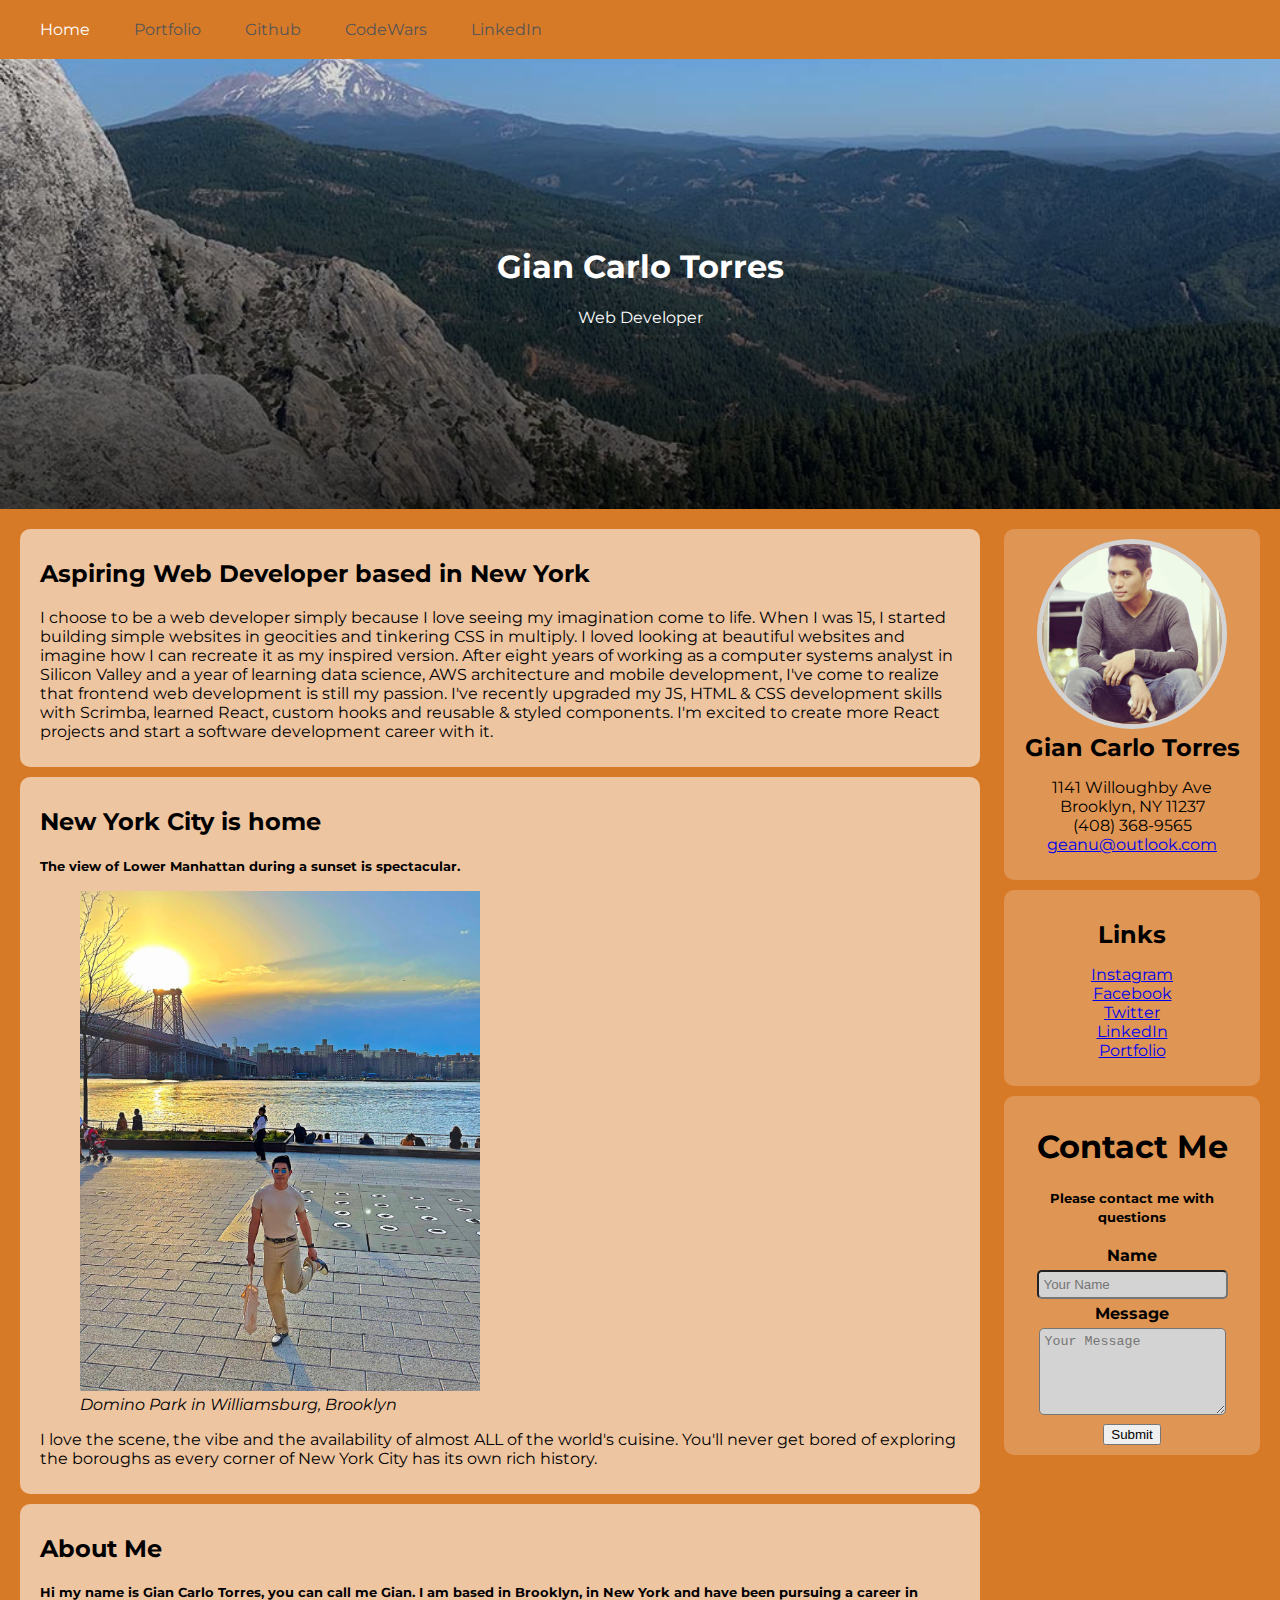
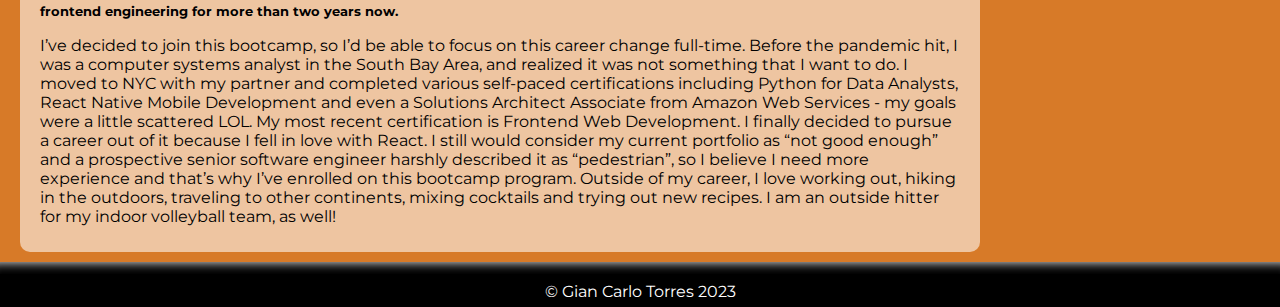
<file: index.html>
<!DOCTYPE html>
<html lang="en">

<head>
    <meta charset="UTF-8">
    <meta http-equiv="X-UA-Compatible" content="IE=edge">
    <meta name="viewport" content="width=device-width, initial-scale=1.0">
    <link rel="stylesheet" href="css/main.css">
    <link rel="preconnect" href="https://fonts.googleapis.com">
    <link rel="preconnect" href="https://fonts.gstatic.com" crossorigin>
    <link href="https://fonts.googleapis.com/css2?family=Montserrat:wght@200;600&display=swap" rel="stylesheet">
    <title>You can call me Gian</title>
</head>

<body>
    <nav>
        <ul>
            <li>Home</li>
            <li><a href="https://geanu.netlify.app">Portfolio</a></li>
            <li><a href="https://www.github.com/geanu02">Github</a></li>
            <li><a href="https://www.codewars.com/users/geanu@outlook.com">CodeWars</a></li>
            <li><a href="https://www.linkedin.com/in/geanu/">LinkedIn</a></li>
        </ul>
    </nav>
    <div class="hero-image">
        <div class="hero-text">
            <h1 class="heading-1">Gian Carlo Torres</h1>
            <p>Web Developer</p>
        </div>
    </div>
    <main>
        <div id="main">
            <article class="main-articles">
                <h2>Aspiring Web Developer based in New York</h2>
                <p>
                    I choose to be a web developer simply because I love seeing my imagination come to life. When I was 15, I started building simple websites in geocities and tinkering CSS in multiply. I loved looking at beautiful websites and imagine how I can recreate it as my inspired version.
                    
                    After eight years of working as a computer systems analyst in Silicon Valley and a year of learning data science, AWS architecture and mobile development, I've come to realize that frontend web development is still my passion. I've recently upgraded my JS, HTML & CSS development skills with Scrimba, learned React, custom hooks and reusable & styled components. I'm excited to create more React projects and start a software development career with it.</p>
            </article>
            <article class="main-articles">
                <h2>New York City is home</h2>
                <strong><small>The view of Lower Manhattan during a sunset is spectacular.</small></strong>
                <figure>
                    <img src="images/wburg.jpg" width="400">
                    <figcaption><em>Domino Park in Williamsburg, Brooklyn</em></figcaption>
                </figure>
                <p>I love the scene, the vibe and the availability of almost ALL of the world's cuisine. You'll never get bored of exploring the boroughs as every corner of New York City has its own rich history.</p>
            </article>
            <article class="main-articles">
                <h2>About Me</h2>
                <strong><small>Hi my name is Gian Carlo Torres, you can call me Gian. I am based in Brooklyn, in New York and have been pursuing a career in frontend engineering for more than two years now.</small></strong>
                <p>I’ve decided to join this bootcamp, so I’d be able to focus on this career change full-time. Before the pandemic hit, I was a computer systems analyst in the South Bay Area, and realized it was not something that I want to do. I moved to NYC with my partner and completed various self-paced certifications including Python for Data Analysts, React Native Mobile Development and even a Solutions Architect Associate from Amazon Web Services - my goals were a little scattered LOL. My most recent certification is Frontend Web Development. I finally decided to pursue a career out of it because I fell in love with React. I still would consider my current portfolio as “not good enough” and a prospective senior software engineer harshly described it as “pedestrian”, so I believe I need more experience and that’s why I’ve enrolled on this bootcamp program. Outside of my career, I love working out, hiking in the outdoors, traveling to other continents, mixing cocktails and trying out new recipes. I am an outside hitter for my indoor volleyball team, as well!</p>
            </article>
        </div>
        <div id="side">
            <article class="side-articles" id="profile">
                <img id="profile-image" src="images/profile_pic01.jpg">
                <div id="profile-details">
                    <h2>Gian Carlo Torres</h2>
                    <ul>
                        <li>1141 Willoughby Ave</li>
                        <li>Brooklyn, NY 11237</li>
                        <li>(408) 368-9565</li>
                        <li><a href="mailto: geanu@outlook.com">geanu@outlook.com</a></li>
                    </ul>
                </div>
            </article>
            <article class="side-articles">
                <h2>Links</h2>
                <ul>
                    <li><a href="http://www.instagram.com/geanu">Instagram</a></li>
                    <li><a href="http://www.facebook.com/geanu">Facebook</a></li>
                    <li><a href="http://www.twitter.com/geanutorres">Twitter</a></li>
                    <li><a href="https://www.linkedin.com/in/geanu">LinkedIn</a></li>
                    <li><a href="https://geanu.netlify.app">Portfolio</a></li>
                </ul>
            </article>
            <article class="side-articles">
                <h1>Contact Me</h1>
                <strong><small>Please contact me with questions</small></strong>
                <br>
                <form action="mailto:geanu@outlook.com" method="POST">
                    <label for="name"><strong>Name</strong></label>
                    <br>
                    <input type="text" id="name" placeholder="Your Name" />
                    <br>
                    <label for="body"><strong>Message</strong></label>
                    <br>
                    <textarea id="body" placeholder="Your Message" rows="5"></textarea>
                    <br>
                    <button type="submit">Submit</button>
                </form>
            </article>
        </div>
    </main>
    <footer>
        <hr>
        <div>
            &copy Gian Carlo Torres 2023
        </div>
    </footer>
</body>

</html>
</file>
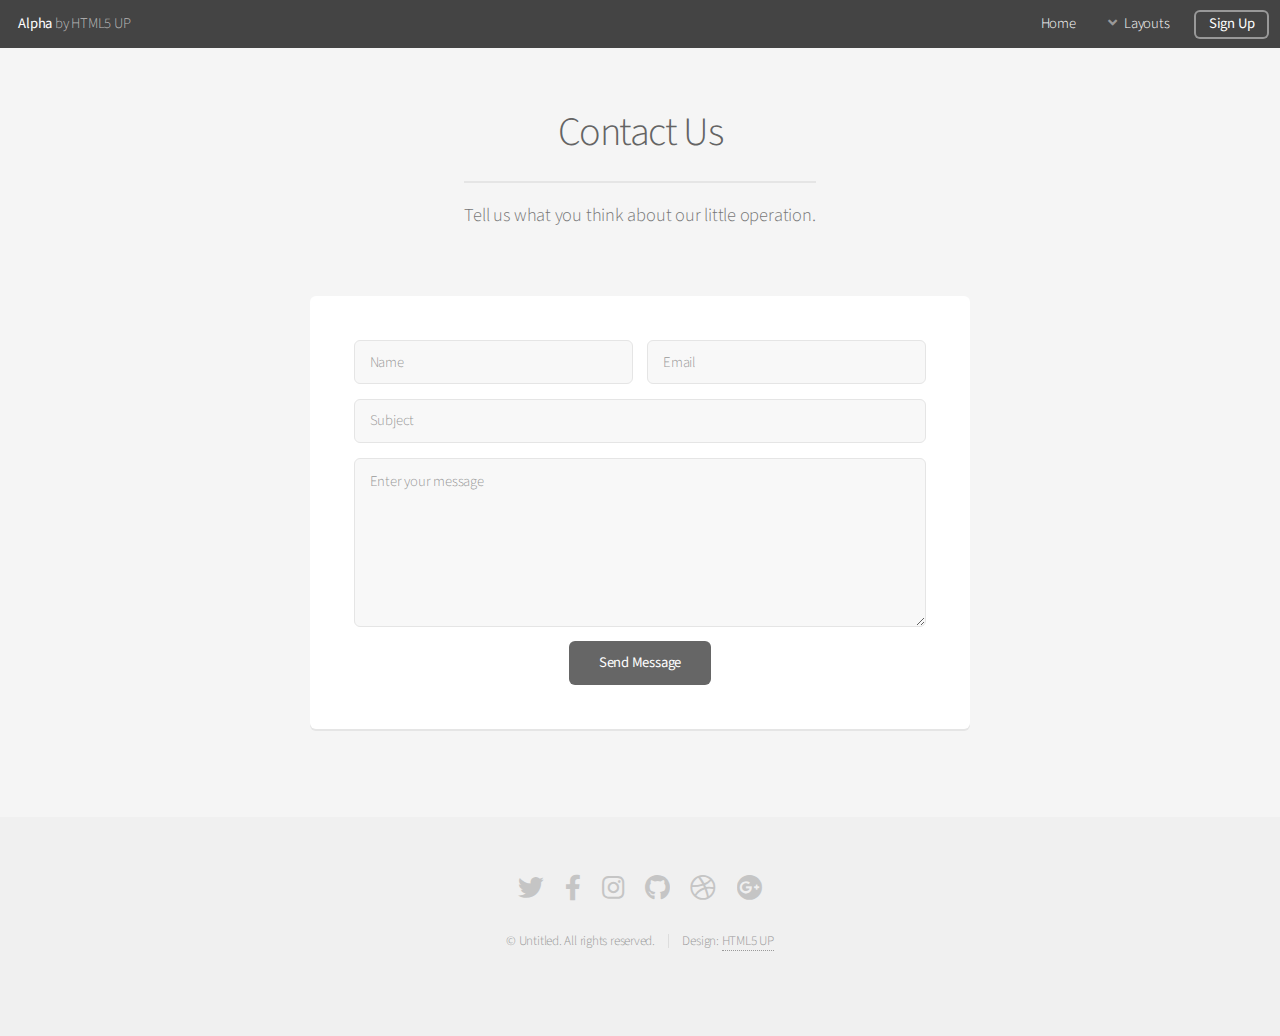
<file: contact.html>
<!DOCTYPE HTML>
<!--
	Alpha by HTML5 UP
	html5up.net | @ajlkn
	Free for personal and commercial use under the CCA 3.0 license (html5up.net/license)
-->
<html>
	<head>
		<title>Contact - Alpha by HTML5 UP</title>
		<meta charset="utf-8" />
		<meta name="viewport" content="width=device-width, initial-scale=1, user-scalable=no" />
		<link rel="stylesheet" href="assets/css/main.css" />
	</head>
	<body class="is-preload">
		<div id="page-wrapper">

			<!-- Header -->
				<header id="header">
					<h1><a href="index.html">Alpha</a> by HTML5 UP</h1>
					<nav id="nav">
						<ul>
							<li><a href="index.html">Home</a></li>
							<li>
								<a href="#" class="icon solid fa-angle-down">Layouts</a>
								<ul>
									<li><a href="generic.html">Generic</a></li>
									<li><a href="contact.html">Contact</a></li>
									<li><a href="elements.html">Elements</a></li>
									<li>
										<a href="#">Submenu</a>
										<ul>
											<li><a href="#">Option One</a></li>
											<li><a href="#">Option Two</a></li>
											<li><a href="#">Option Three</a></li>
											<li><a href="#">Option Four</a></li>
										</ul>
									</li>
								</ul>
							</li>
							<li><a href="#" class="button">Sign Up</a></li>
						</ul>
					</nav>
				</header>

			<!-- Main -->
				<section id="main" class="container medium">
					<header>
						<h2>Contact Us</h2>
						<p>Tell us what you think about our little operation.</p>
					</header>
					<div class="box">
						<form method="post" action="#">
							<div class="row gtr-50 gtr-uniform">
								<div class="col-6 col-12-mobilep">
									<input type="text" name="name" id="name" value="" placeholder="Name" />
								</div>
								<div class="col-6 col-12-mobilep">
									<input type="email" name="email" id="email" value="" placeholder="Email" />
								</div>
								<div class="col-12">
									<input type="text" name="subject" id="subject" value="" placeholder="Subject" />
								</div>
								<div class="col-12">
									<textarea name="message" id="message" placeholder="Enter your message" rows="6"></textarea>
								</div>
								<div class="col-12">
									<ul class="actions special">
										<li><input type="submit" value="Send Message" /></li>
									</ul>
								</div>
							</div>
						</form>
					</div>
				</section>

			<!-- Footer -->
				<footer id="footer">
					<ul class="icons">
						<li><a href="#" class="icon brands fa-twitter"><span class="label">Twitter</span></a></li>
						<li><a href="#" class="icon brands fa-facebook-f"><span class="label">Facebook</span></a></li>
						<li><a href="#" class="icon brands fa-instagram"><span class="label">Instagram</span></a></li>
						<li><a href="#" class="icon brands fa-github"><span class="label">Github</span></a></li>
						<li><a href="#" class="icon brands fa-dribbble"><span class="label">Dribbble</span></a></li>
						<li><a href="#" class="icon brands fa-google-plus"><span class="label">Google+</span></a></li>
					</ul>
					<ul class="copyright">
						<li>&copy; Untitled. All rights reserved.</li><li>Design: <a href="http://html5up.net">HTML5 UP</a></li>
					</ul>
				</footer>

		</div>

		<!-- Scripts -->
			<script src="assets/js/jquery.min.js"></script>
			<script src="assets/js/jquery.dropotron.min.js"></script>
			<script src="assets/js/jquery.scrollex.min.js"></script>
			<script src="assets/js/browser.min.js"></script>
			<script src="assets/js/breakpoints.min.js"></script>
			<script src="assets/js/util.js"></script>
			<script src="assets/js/main.js"></script>

	</body>
</html>
</file>
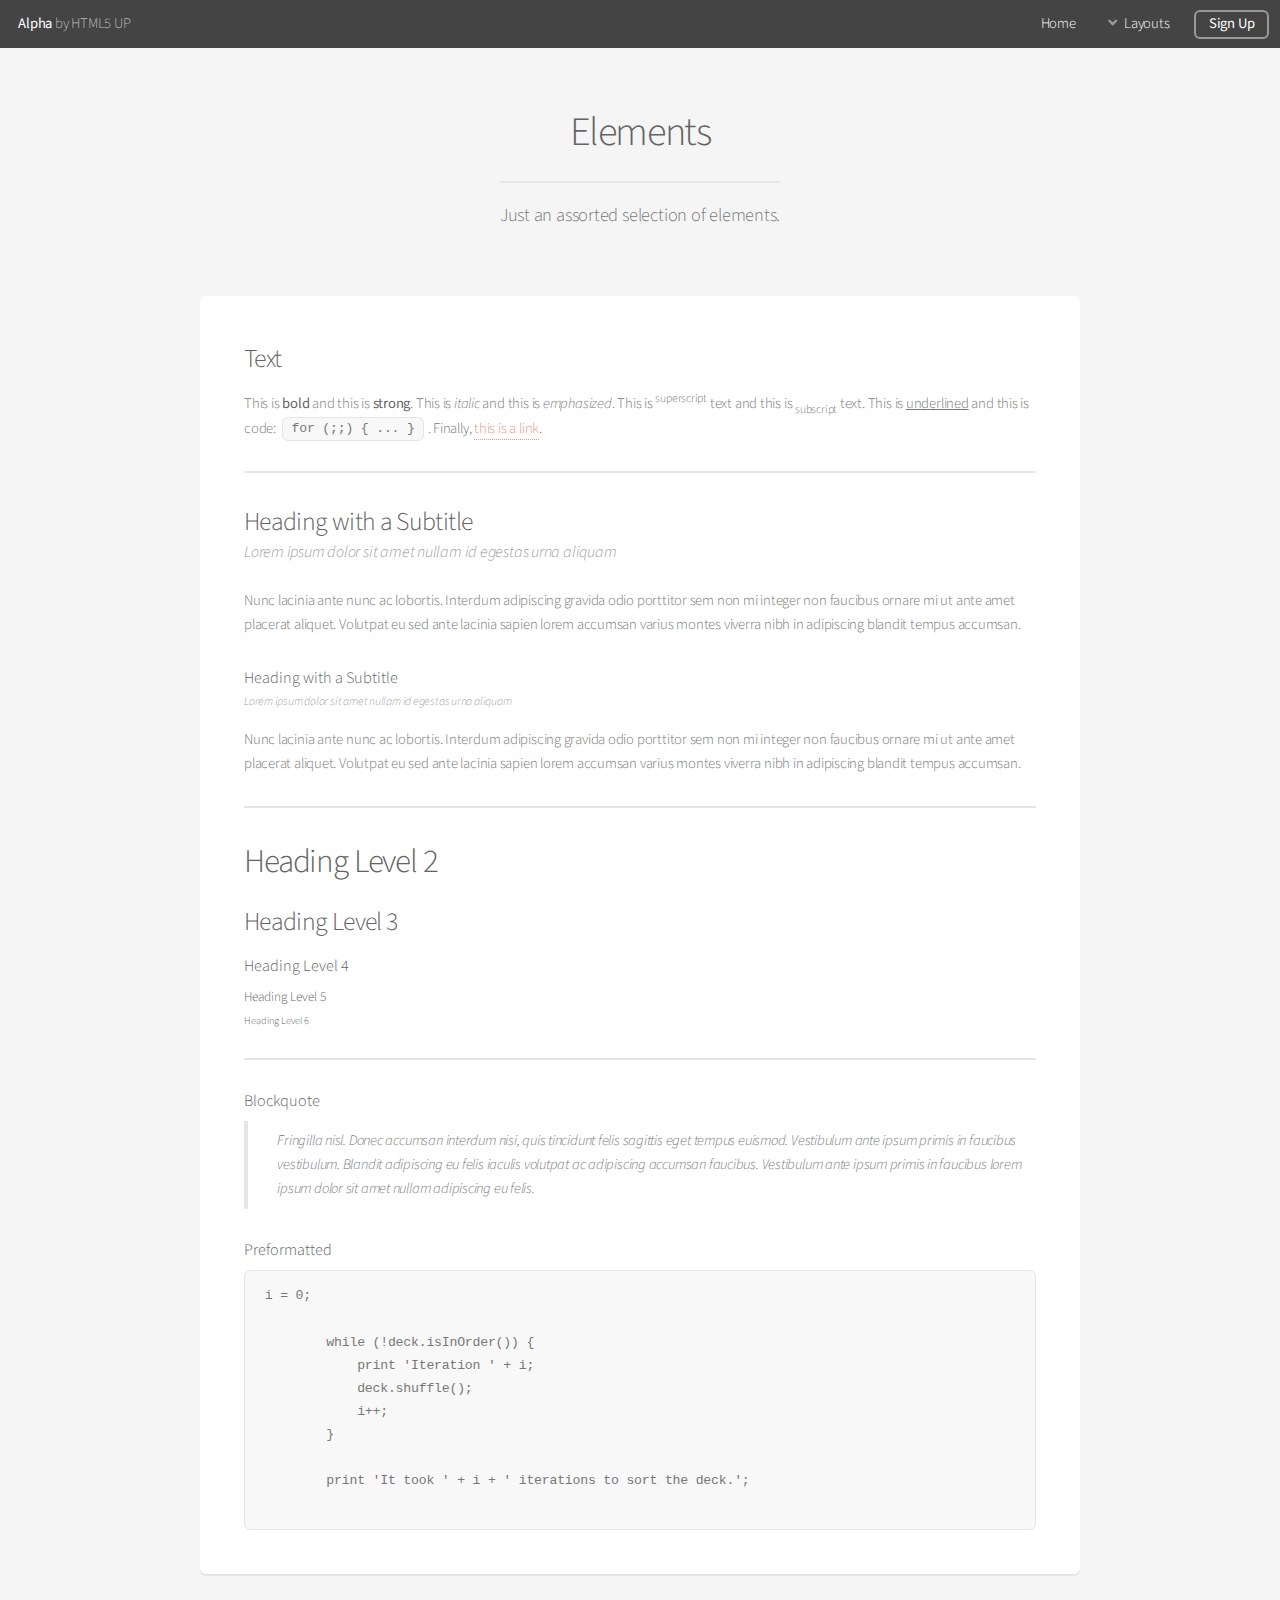
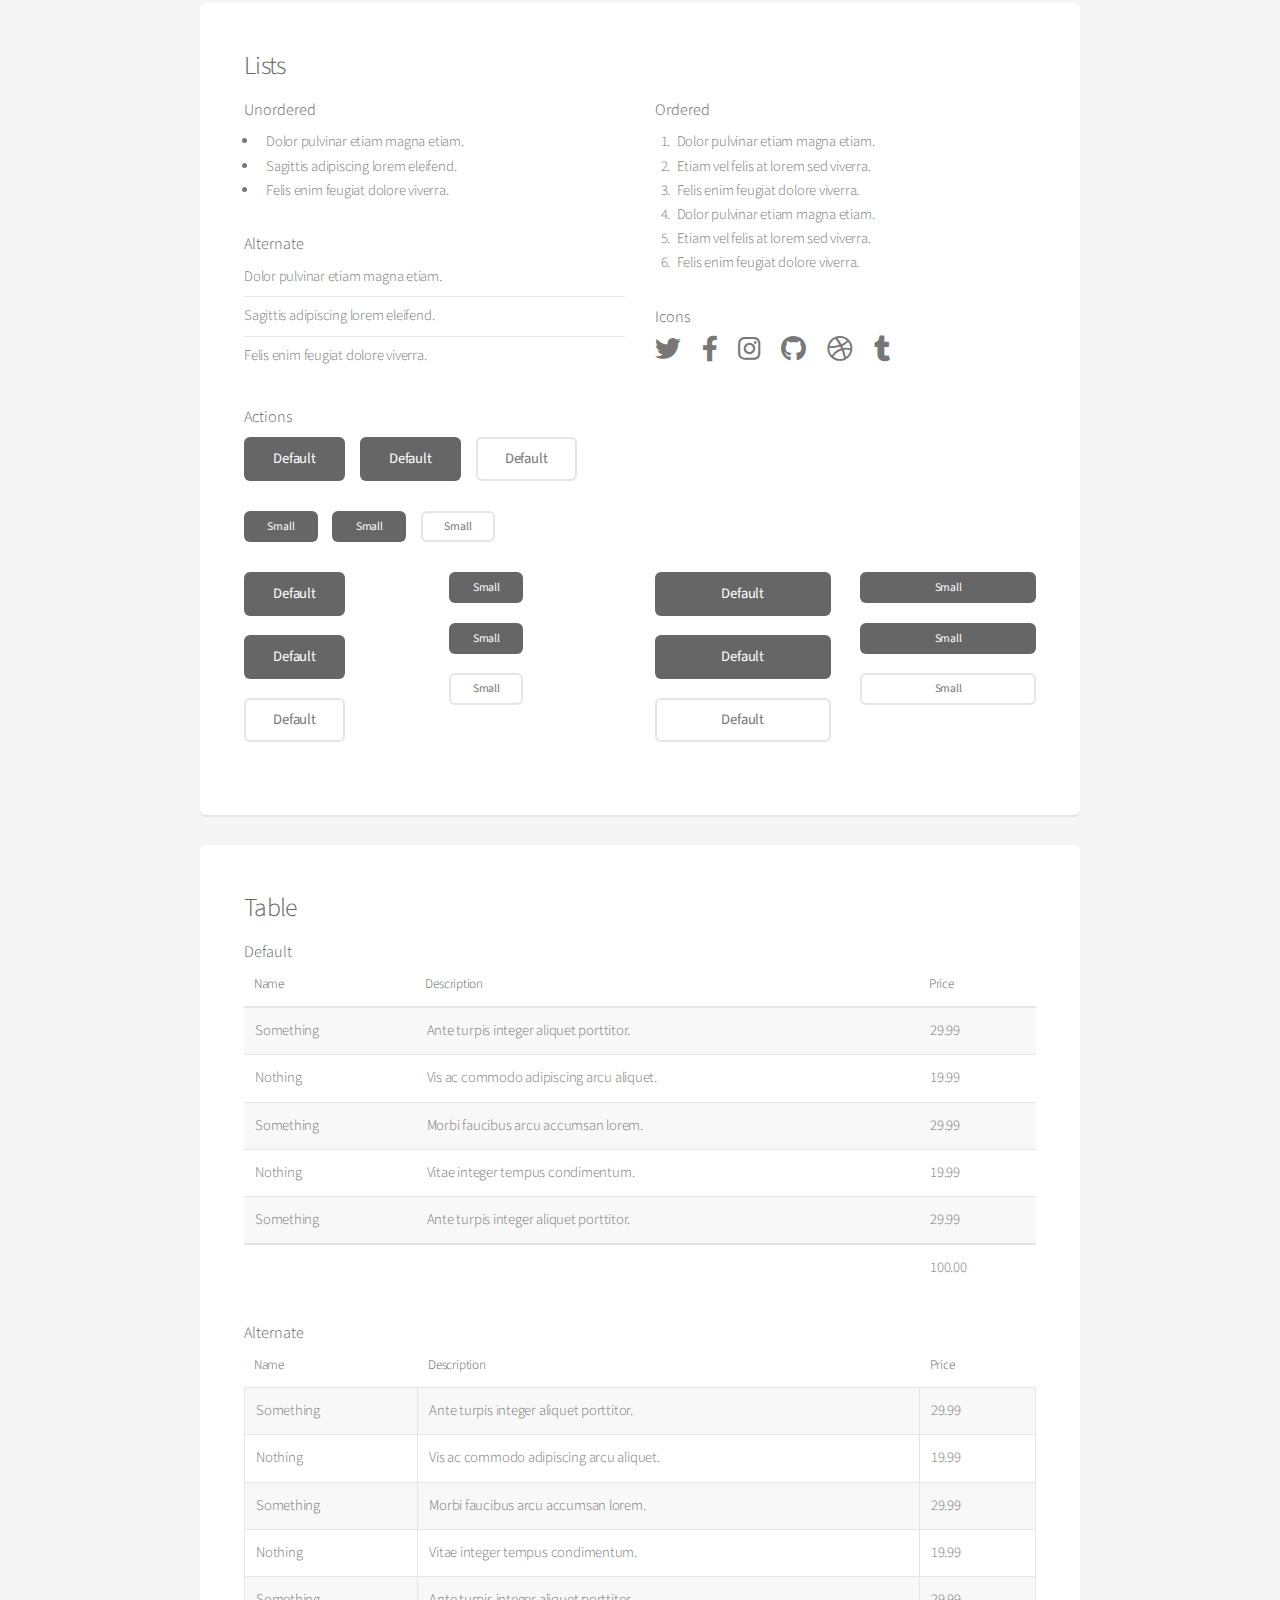
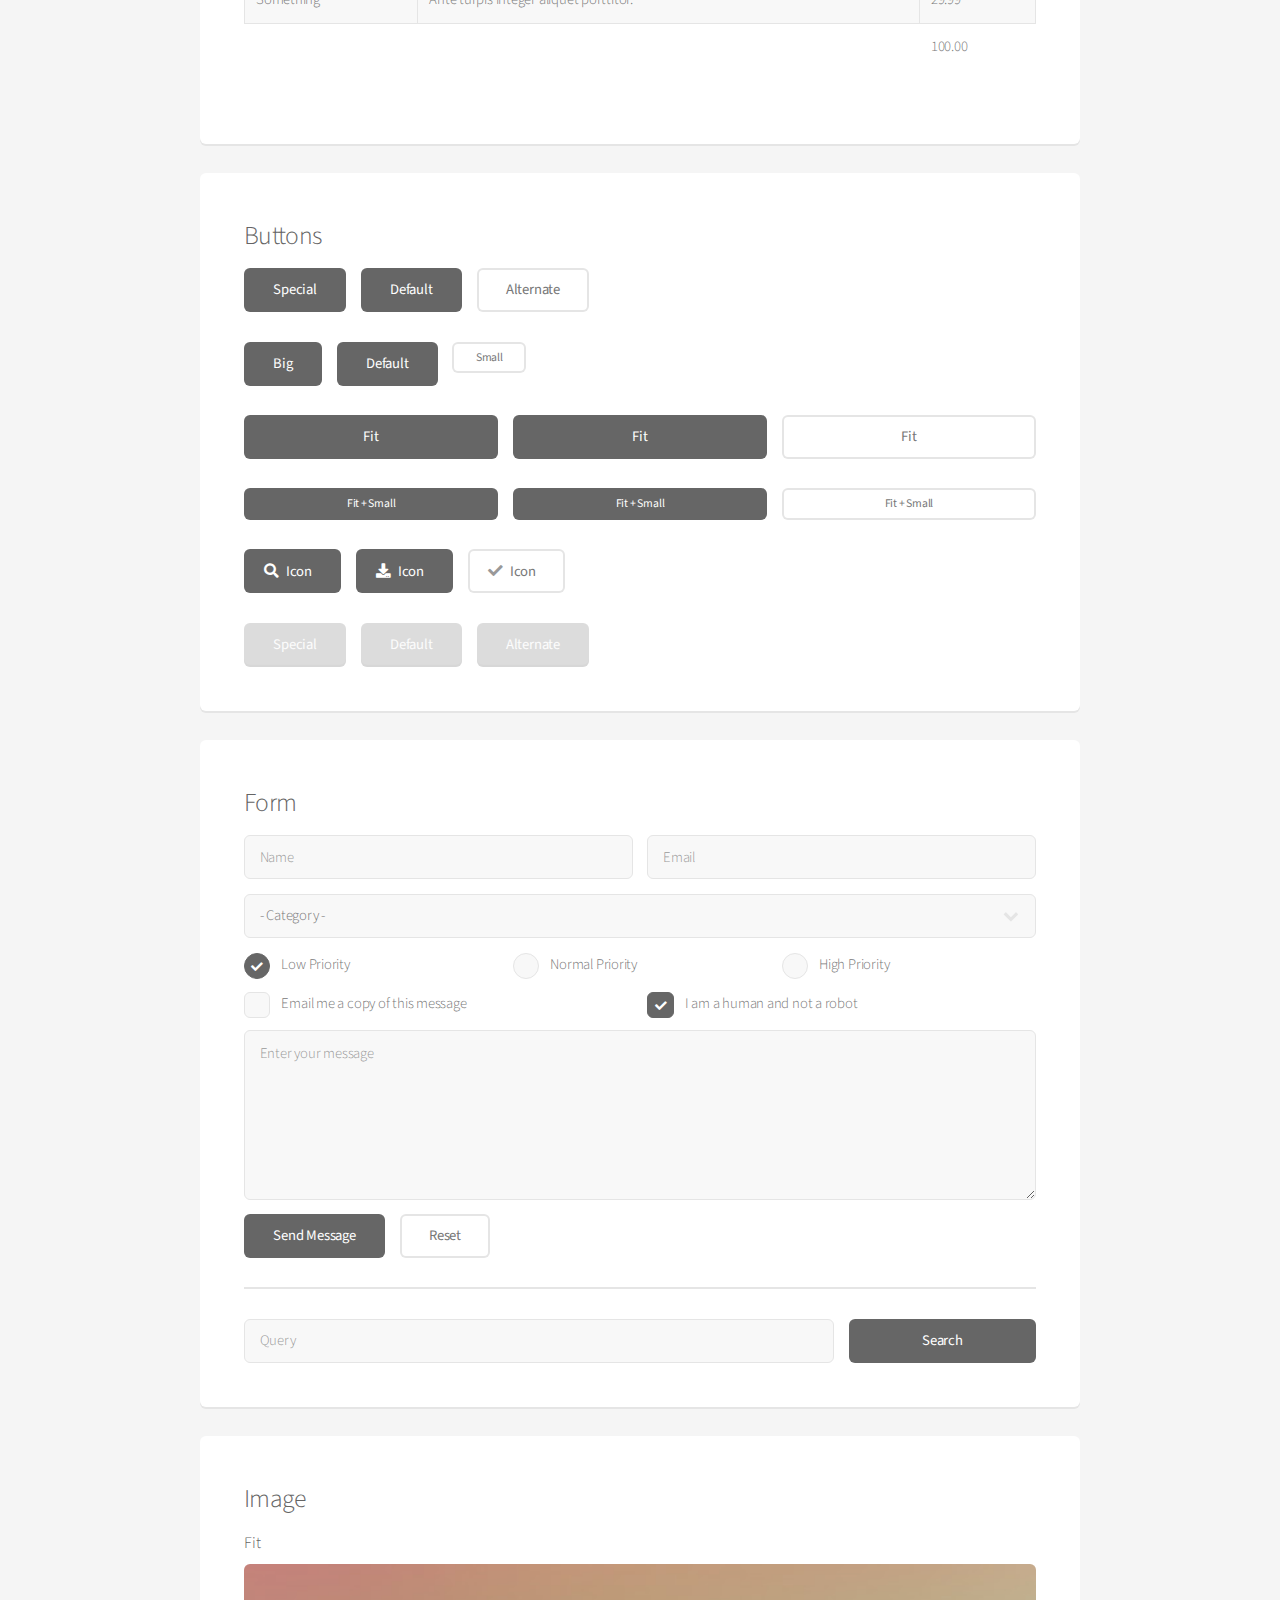
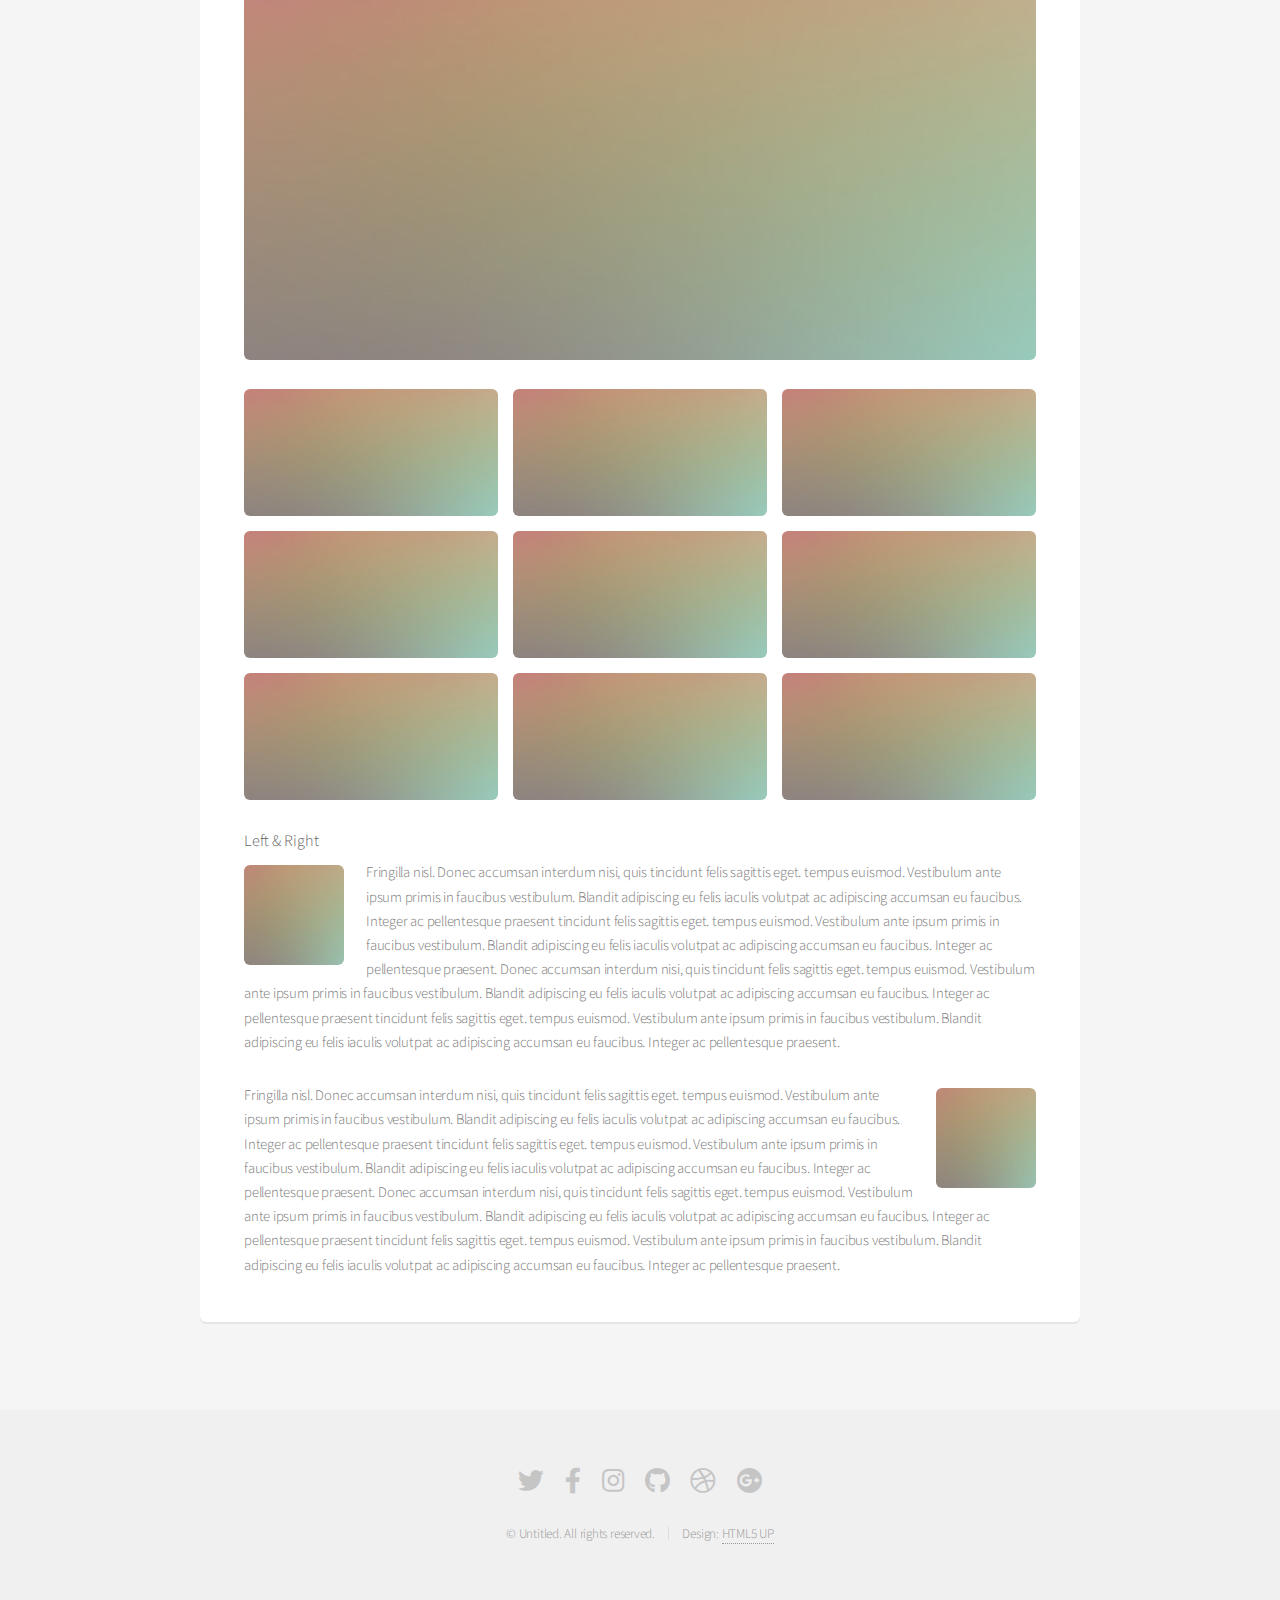
<file: elements.html>
<!DOCTYPE HTML>
<!--
	Alpha by HTML5 UP
	html5up.net | @ajlkn
	Free for personal and commercial use under the CCA 3.0 license (html5up.net/license)
-->
<html>
	<head>
		<title>Elements - Alpha by HTML5 UP</title>
		<meta charset="utf-8" />
		<meta name="viewport" content="width=device-width, initial-scale=1, user-scalable=no" />
		<link rel="stylesheet" href="assets/css/main.css" />
	</head>
	<body class="is-preload">
		<div id="page-wrapper">

			<!-- Header -->
				<header id="header">
					<h1><a href="index.html">Alpha</a> by HTML5 UP</h1>
					<nav id="nav">
						<ul>
							<li><a href="index.html">Home</a></li>
							<li>
								<a href="#" class="icon solid fa-angle-down">Layouts</a>
								<ul>
									<li><a href="generic.html">Generic</a></li>
									<li><a href="contact.html">Contact</a></li>
									<li><a href="elements.html">Elements</a></li>
									<li>
										<a href="#">Submenu</a>
										<ul>
											<li><a href="#">Option One</a></li>
											<li><a href="#">Option Two</a></li>
											<li><a href="#">Option Three</a></li>
											<li><a href="#">Option Four</a></li>
										</ul>
									</li>
								</ul>
							</li>
							<li><a href="#" class="button">Sign Up</a></li>
						</ul>
					</nav>
				</header>

			<!-- Main -->
				<section id="main" class="container">
					<header>
						<h2>Elements</h2>
						<p>Just an assorted selection of elements.</p>
					</header>
					<div class="row">
						<div class="col-12">

							<!-- Text -->
								<section class="box">
									<h3>Text</h3>
									<p>This is <b>bold</b> and this is <strong>strong</strong>. This is <i>italic</i> and this is <em>emphasized</em>.
									This is <sup>superscript</sup> text and this is <sub>subscript</sub> text.
									This is <u>underlined</u> and this is code: <code>for (;;) { ... }</code>. Finally, <a href="#">this is a link</a>.</p>

									<hr />

									<header>
										<h3>Heading with a Subtitle</h3>
										<p>Lorem ipsum dolor sit amet nullam id egestas urna aliquam</p>
									</header>
									<p>Nunc lacinia ante nunc ac lobortis. Interdum adipiscing gravida odio porttitor sem non mi integer non faucibus ornare mi ut ante amet placerat aliquet. Volutpat eu sed ante lacinia sapien lorem accumsan varius montes viverra nibh in adipiscing blandit tempus accumsan.</p>
									<header>
										<h4>Heading with a Subtitle</h4>
										<p>Lorem ipsum dolor sit amet nullam id egestas urna aliquam</p>
									</header>
									<p>Nunc lacinia ante nunc ac lobortis. Interdum adipiscing gravida odio porttitor sem non mi integer non faucibus ornare mi ut ante amet placerat aliquet. Volutpat eu sed ante lacinia sapien lorem accumsan varius montes viverra nibh in adipiscing blandit tempus accumsan.</p>

									<hr />

									<h2>Heading Level 2</h2>
									<h3>Heading Level 3</h3>
									<h4>Heading Level 4</h4>
									<h5>Heading Level 5</h5>
									<h6>Heading Level 6</h6>

									<hr />

									<h4>Blockquote</h4>
									<blockquote>Fringilla nisl. Donec accumsan interdum nisi, quis tincidunt felis sagittis eget tempus euismod. Vestibulum ante ipsum primis in faucibus vestibulum. Blandit adipiscing eu felis iaculis volutpat ac adipiscing accumsan faucibus. Vestibulum ante ipsum primis in faucibus lorem ipsum dolor sit amet nullam adipiscing eu felis.</blockquote>

									<h4>Preformatted</h4>
									<pre>i = 0;

	while (!deck.isInOrder()) {
	    print 'Iteration ' + i;
	    deck.shuffle();
	    i++;
	}

	print 'It took ' + i + ' iterations to sort the deck.';
	</pre>
								</section>

						</div>
					</div>
					<div class="row">
						<div class="col-12">

							<!-- Lists -->
								<section class="box">
									<h3>Lists</h3>
									<div class="row">
										<div class="col-6 col-12-mobilep">

											<h4>Unordered</h4>
											<ul>
												<li>Dolor pulvinar etiam magna etiam.</li>
												<li>Sagittis adipiscing lorem eleifend.</li>
												<li>Felis enim feugiat dolore viverra.</li>
											</ul>

											<h4>Alternate</h4>
											<ul class="alt">
												<li>Dolor pulvinar etiam magna etiam.</li>
												<li>Sagittis adipiscing lorem eleifend.</li>
												<li>Felis enim feugiat dolore viverra.</li>
											</ul>

										</div>
										<div class="col-6 col-12-mobilep">

											<h4>Ordered</h4>
											<ol>
												<li>Dolor pulvinar etiam magna etiam.</li>
												<li>Etiam vel felis at lorem sed viverra.</li>
												<li>Felis enim feugiat dolore viverra.</li>
												<li>Dolor pulvinar etiam magna etiam.</li>
												<li>Etiam vel felis at lorem sed viverra.</li>
												<li>Felis enim feugiat dolore viverra.</li>
											</ol>

											<h4>Icons</h4>
											<ul class="icons">
												<li><a href="#" class="icon brands fa-twitter"><span class="label">Twitter</span></a></li>
												<li><a href="#" class="icon brands fa-facebook-f"><span class="label">Facebook</span></a></li>
												<li><a href="#" class="icon brands fa-instagram"><span class="label">Instagram</span></a></li>
												<li><a href="#" class="icon brands fa-github"><span class="label">Github</span></a></li>
												<li><a href="#" class="icon brands fa-dribbble"><span class="label">Dribbble</span></a></li>
												<li><a href="#" class="icon brands fa-tumblr"><span class="label">Tumblr</span></a></li>
											</ul>

										</div>
									</div>

									<h4>Actions</h4>
									<ul class="actions">
										<li><a href="#" class="button special">Default</a></li>
										<li><a href="#" class="button">Default</a></li>
										<li><a href="#" class="button alt">Default</a></li>
									</ul>
									<ul class="actions small">
										<li><a href="#" class="button special small">Small</a></li>
										<li><a href="#" class="button small">Small</a></li>
										<li><a href="#" class="button alt small">Small</a></li>
									</ul>
									<div class="row">
										<div class="col-3 col-6-narrower col-12-mobilep">
											<ul class="actions stacked">
												<li><a href="#" class="button special">Default</a></li>
												<li><a href="#" class="button">Default</a></li>
												<li><a href="#" class="button alt">Default</a></li>
											</ul>
										</div>
										<div class="col-3 col-6-narrower col-12-mobilep">
											<ul class="actions stacked">
												<li><a href="#" class="button special small">Small</a></li>
												<li><a href="#" class="button small">Small</a></li>
												<li><a href="#" class="button alt small">Small</a></li>
											</ul>
										</div>
										<div class="col-3 col-6-narrower col-12-mobilep">
											<ul class="actions stacked">
												<li><a href="#" class="button special fit">Default</a></li>
												<li><a href="#" class="button fit">Default</a></li>
												<li><a href="#" class="button alt fit">Default</a></li>
											</ul>
										</div>
										<div class="col-3 col-6-narrower col-12-mobilep">
											<ul class="actions stacked">
												<li><a href="#" class="button special small fit">Small</a></li>
												<li><a href="#" class="button small fit">Small</a></li>
												<li><a href="#" class="button alt small fit">Small</a></li>
											</ul>
										</div>
									</div>
								</section>

						</div>
					</div>
					<div class="row">
						<div class="col-12">

							<!-- Table -->
								<section class="box">
									<h3>Table</h3>

									<h4>Default</h4>
									<div class="table-wrapper">
										<table>
											<thead>
												<tr>
													<th>Name</th>
													<th>Description</th>
													<th>Price</th>
												</tr>
											</thead>
											<tbody>
												<tr>
													<td>Something</td>
													<td>Ante turpis integer aliquet porttitor.</td>
													<td>29.99</td>
												</tr>
												<tr>
													<td>Nothing</td>
													<td>Vis ac commodo adipiscing arcu aliquet.</td>
													<td>19.99</td>
												</tr>
												<tr>
													<td>Something</td>
													<td> Morbi faucibus arcu accumsan lorem.</td>
													<td>29.99</td>
												</tr>
												<tr>
													<td>Nothing</td>
													<td>Vitae integer tempus condimentum.</td>
													<td>19.99</td>
												</tr>
												<tr>
													<td>Something</td>
													<td>Ante turpis integer aliquet porttitor.</td>
													<td>29.99</td>
												</tr>
											</tbody>
											<tfoot>
												<tr>
													<td colspan="2"></td>
													<td>100.00</td>
												</tr>
											</tfoot>
										</table>
									</div>

									<h4>Alternate</h4>
									<div class="table-wrapper">
										<table class="alt">
											<thead>
												<tr>
													<th>Name</th>
													<th>Description</th>
													<th>Price</th>
												</tr>
											</thead>
											<tbody>
												<tr>
													<td>Something</td>
													<td>Ante turpis integer aliquet porttitor.</td>
													<td>29.99</td>
												</tr>
												<tr>
													<td>Nothing</td>
													<td>Vis ac commodo adipiscing arcu aliquet.</td>
													<td>19.99</td>
												</tr>
												<tr>
													<td>Something</td>
													<td> Morbi faucibus arcu accumsan lorem.</td>
													<td>29.99</td>
												</tr>
												<tr>
													<td>Nothing</td>
													<td>Vitae integer tempus condimentum.</td>
													<td>19.99</td>
												</tr>
												<tr>
													<td>Something</td>
													<td>Ante turpis integer aliquet porttitor.</td>
													<td>29.99</td>
												</tr>
											</tbody>
											<tfoot>
												<tr>
													<td colspan="2"></td>
													<td>100.00</td>
												</tr>
											</tfoot>
										</table>
									</div>
								</section>

						</div>
					</div>
					<div class="row">
						<div class="col-12">

							<!-- Buttons -->
								<section class="box">
									<h3>Buttons</h3>
									<ul class="actions">
										<li><a href="#" class="button special">Special</a></li>
										<li><a href="#" class="button">Default</a></li>
										<li><a href="#" class="button alt">Alternate</a></li>
									</ul>
									<ul class="actions">
										<li><a href="#" class="button special big">Big</a></li>
										<li><a href="#" class="button">Default</a></li>
										<li><a href="#" class="button alt small">Small</a></li>
									</ul>
									<ul class="actions fit">
										<li><a href="#" class="button special fit">Fit</a></li>
										<li><a href="#" class="button fit">Fit</a></li>
										<li><a href="#" class="button alt fit">Fit</a></li>
									</ul>
									<ul class="actions fit small">
										<li><a href="#" class="button special fit small">Fit + Small</a></li>
										<li><a href="#" class="button fit small">Fit + Small</a></li>
										<li><a href="#" class="button alt fit small">Fit + Small</a></li>
									</ul>
									<ul class="actions">
										<li><a href="#" class="button special icon solid fa-search">Icon</a></li>
										<li><a href="#" class="button icon solid fa-download">Icon</a></li>
										<li><a href="#" class="button alt icon solid fa-check">Icon</a></li>
									</ul>
									<ul class="actions">
										<li><span class="button special disabled">Special</span></li>
										<li><span class="button disabled">Default</span></li>
										<li><span class="button alt disabled">Alternate</span></li>
									</ul>
								</section>

						</div>
					</div>
					<div class="row">
						<div class="col-12">

							<!-- Form -->
								<section class="box">
									<h3>Form</h3>
									<form method="post" action="#">
										<div class="row gtr-uniform gtr-50">
											<div class="col-6 col-12-mobilep">
												<input type="text" name="name" id="name" value="" placeholder="Name" />
											</div>
											<div class="col-6 col-12-mobilep">
												<input type="email" name="email" id="email" value="" placeholder="Email" />
											</div>
											<div class="col-12">
												<select name="category" id="category">
													<option value="">- Category -</option>
													<option value="1">Manufacturing</option>
													<option value="1">Shipping</option>
													<option value="1">Administration</option>
													<option value="1">Human Resources</option>
												</select>
											</div>
											<div class="col-4 col-12-narrower">
												<input type="radio" id="priority-low" name="priority" checked>
												<label for="priority-low">Low Priority</label>
											</div>
											<div class="col-4 col-12-narrower">
												<input type="radio" id="priority-normal" name="priority">
												<label for="priority-normal">Normal Priority</label>
											</div>
											<div class="col-4 col-12-narrower">
												<input type="radio" id="priority-high" name="priority">
												<label for="priority-high">High Priority</label>
											</div>
											<div class="col-6 col-12-narrower">
												<input type="checkbox" id="copy" name="copy">
												<label for="copy">Email me a copy of this message</label>
											</div>
											<div class="col-6 col-12-narrower">
												<input type="checkbox" id="human" name="human" checked>
												<label for="human">I am a human and not a robot</label>
											</div>
											<div class="col-12">
												<textarea name="message" id="message" placeholder="Enter your message" rows="6"></textarea>
											</div>
											<div class="col-12">
												<ul class="actions">
													<li><input type="submit" value="Send Message" /></li>
													<li><input type="reset" value="Reset" class="alt" /></li>
												</ul>
											</div>
										</div>
									</form>

									<hr />

									<form method="post" action="#">
										<div class="row gtr-uniform gtr-50">
											<div class="col-9 col-12-mobilep">
												<input type="text" name="query" id="query" value="" placeholder="Query" />
											</div>
											<div class="col-3 col-12-mobilep">
												<input type="submit" value="Search" class="fit" />
											</div>
										</div>
									</form>
								</section>

						</div>
					</div>
					<div class="row">
						<div class="col-12">

							<!-- Image -->
								<section class="box">
									<h3>Image</h3>
									<h4>Fit</h4>
									<span class="image fit"><img src="images/pic04.jpg" alt="" /></span>
									<div class="box alt">
										<div class="row gtr-50 gtr-uniform">
											<div class="col-4"><span class="image fit"><img src="images/pic04.jpg" alt="" /></span></div>
											<div class="col-4"><span class="image fit"><img src="images/pic04.jpg" alt="" /></span></div>
											<div class="col-4"><span class="image fit"><img src="images/pic04.jpg" alt="" /></span></div>
											<div class="col-4"><span class="image fit"><img src="images/pic04.jpg" alt="" /></span></div>
											<div class="col-4"><span class="image fit"><img src="images/pic04.jpg" alt="" /></span></div>
											<div class="col-4"><span class="image fit"><img src="images/pic04.jpg" alt="" /></span></div>
											<div class="col-4"><span class="image fit"><img src="images/pic04.jpg" alt="" /></span></div>
											<div class="col-4"><span class="image fit"><img src="images/pic04.jpg" alt="" /></span></div>
											<div class="col-4"><span class="image fit"><img src="images/pic04.jpg" alt="" /></span></div>
										</div>
									</div>

									<h4>Left &amp; Right</h4>
									<p><span class="image left"><img src="images/pic05.jpg" alt="" /></span>Fringilla nisl. Donec accumsan interdum nisi, quis tincidunt felis sagittis eget. tempus euismod. Vestibulum ante ipsum primis in faucibus vestibulum. Blandit adipiscing eu felis iaculis volutpat ac adipiscing accumsan eu faucibus. Integer ac pellentesque praesent tincidunt felis sagittis eget. tempus euismod. Vestibulum ante ipsum primis in faucibus vestibulum. Blandit adipiscing eu felis iaculis volutpat ac adipiscing accumsan eu faucibus. Integer ac pellentesque praesent. Donec accumsan interdum nisi, quis tincidunt felis sagittis eget. tempus euismod. Vestibulum ante ipsum primis in faucibus vestibulum. Blandit adipiscing eu felis iaculis volutpat ac adipiscing accumsan eu faucibus. Integer ac pellentesque praesent tincidunt felis sagittis eget. tempus euismod. Vestibulum ante ipsum primis in faucibus vestibulum. Blandit adipiscing eu felis iaculis volutpat ac adipiscing accumsan eu faucibus. Integer ac pellentesque praesent.</p>
									<p><span class="image right"><img src="images/pic05.jpg" alt="" /></span>Fringilla nisl. Donec accumsan interdum nisi, quis tincidunt felis sagittis eget. tempus euismod. Vestibulum ante ipsum primis in faucibus vestibulum. Blandit adipiscing eu felis iaculis volutpat ac adipiscing accumsan eu faucibus. Integer ac pellentesque praesent tincidunt felis sagittis eget. tempus euismod. Vestibulum ante ipsum primis in faucibus vestibulum. Blandit adipiscing eu felis iaculis volutpat ac adipiscing accumsan eu faucibus. Integer ac pellentesque praesent. Donec accumsan interdum nisi, quis tincidunt felis sagittis eget. tempus euismod. Vestibulum ante ipsum primis in faucibus vestibulum. Blandit adipiscing eu felis iaculis volutpat ac adipiscing accumsan eu faucibus. Integer ac pellentesque praesent tincidunt felis sagittis eget. tempus euismod. Vestibulum ante ipsum primis in faucibus vestibulum. Blandit adipiscing eu felis iaculis volutpat ac adipiscing accumsan eu faucibus. Integer ac pellentesque praesent.</p>
								</section>

						</div>
					</div>
				</section>

			<!-- Footer -->
				<footer id="footer">
					<ul class="icons">
						<li><a href="#" class="icon brands fa-twitter"><span class="label">Twitter</span></a></li>
						<li><a href="#" class="icon brands fa-facebook-f"><span class="label">Facebook</span></a></li>
						<li><a href="#" class="icon brands fa-instagram"><span class="label">Instagram</span></a></li>
						<li><a href="#" class="icon brands fa-github"><span class="label">Github</span></a></li>
						<li><a href="#" class="icon brands fa-dribbble"><span class="label">Dribbble</span></a></li>
						<li><a href="#" class="icon brands fa-google-plus"><span class="label">Google+</span></a></li>
					</ul>
					<ul class="copyright">
						<li>&copy; Untitled. All rights reserved.</li><li>Design: <a href="http://html5up.net">HTML5 UP</a></li>
					</ul>
				</footer>

		</div>

		<!-- Scripts -->
			<script src="assets/js/jquery.min.js"></script>
			<script src="assets/js/jquery.dropotron.min.js"></script>
			<script src="assets/js/jquery.scrollex.min.js"></script>
			<script src="assets/js/browser.min.js"></script>
			<script src="assets/js/breakpoints.min.js"></script>
			<script src="assets/js/util.js"></script>
			<script src="assets/js/main.js"></script>

	</body>
</html>
</file>
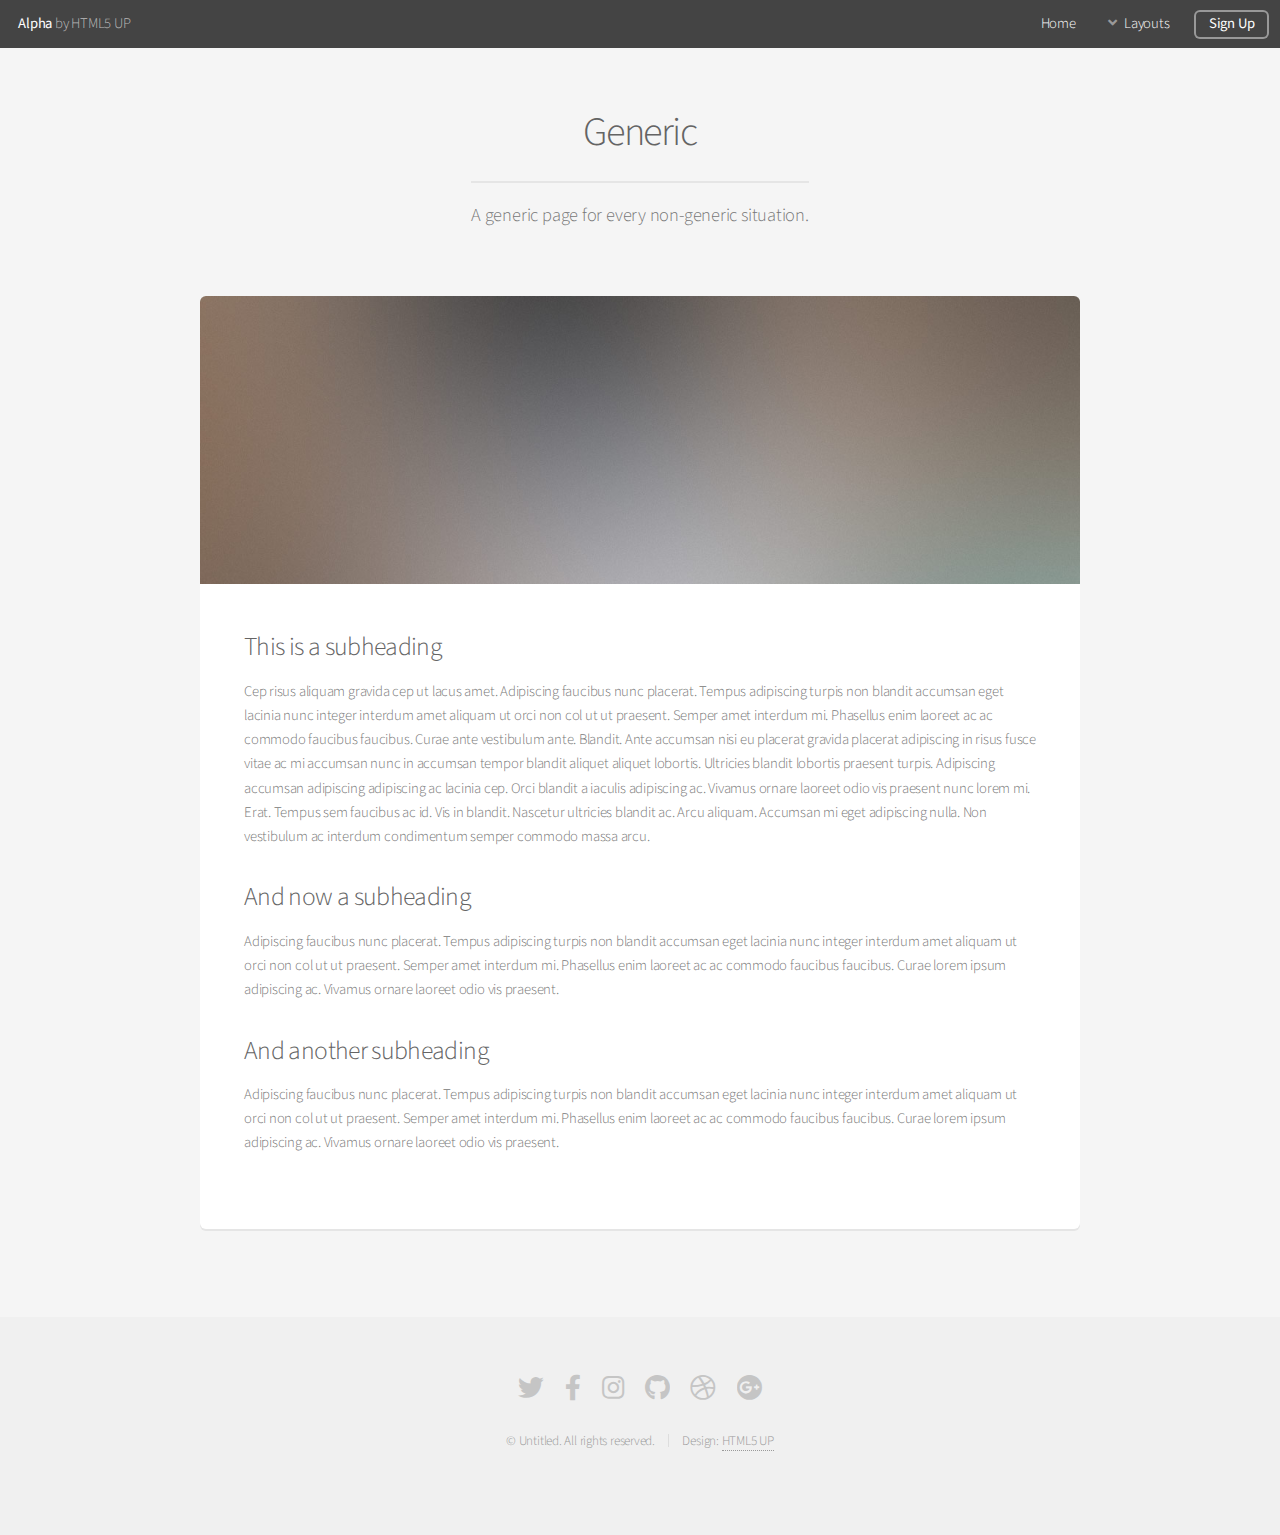
<file: generic.html>
<!DOCTYPE HTML>
<!--
	Alpha by HTML5 UP
	html5up.net | @ajlkn
	Free for personal and commercial use under the CCA 3.0 license (html5up.net/license)
-->
<html>
	<head>
		<title>Generic - Alpha by HTML5 UP</title>
		<meta charset="utf-8" />
		<meta name="viewport" content="width=device-width, initial-scale=1, user-scalable=no" />
		<link rel="stylesheet" href="assets/css/main.css" />
	</head>
	<body class="is-preload">
		<div id="page-wrapper">

			<!-- Header -->
				<header id="header">
					<h1><a href="index.html">Alpha</a> by HTML5 UP</h1>
					<nav id="nav">
						<ul>
							<li><a href="index.html">Home</a></li>
							<li>
								<a href="#" class="icon solid fa-angle-down">Layouts</a>
								<ul>
									<li><a href="generic.html">Generic</a></li>
									<li><a href="contact.html">Contact</a></li>
									<li><a href="elements.html">Elements</a></li>
									<li>
										<a href="#">Submenu</a>
										<ul>
											<li><a href="#">Option One</a></li>
											<li><a href="#">Option Two</a></li>
											<li><a href="#">Option Three</a></li>
											<li><a href="#">Option Four</a></li>
										</ul>
									</li>
								</ul>
							</li>
							<li><a href="#" class="button">Sign Up</a></li>
						</ul>
					</nav>
				</header>

			<!-- Main -->
				<section id="main" class="container">
					<header>
						<h2>Generic</h2>
						<p>A generic page for every non-generic situation.</p>
					</header>
					<div class="box">
						<span class="image featured"><img src="images/pic01.jpg" alt="" /></span>
						<h3>This is a subheading</h3>
						<p>Cep risus aliquam gravida cep ut lacus amet. Adipiscing faucibus nunc placerat. Tempus adipiscing turpis non blandit accumsan eget lacinia nunc integer interdum amet aliquam ut orci non col ut ut praesent. Semper amet interdum mi. Phasellus enim laoreet ac ac commodo faucibus faucibus. Curae ante vestibulum ante. Blandit. Ante accumsan nisi eu placerat gravida placerat adipiscing in risus fusce vitae ac mi accumsan nunc in accumsan tempor blandit aliquet aliquet lobortis. Ultricies blandit lobortis praesent turpis. Adipiscing accumsan adipiscing adipiscing ac lacinia cep. Orci blandit a iaculis adipiscing ac. Vivamus ornare laoreet odio vis praesent nunc lorem mi. Erat. Tempus sem faucibus ac id. Vis in blandit. Nascetur ultricies blandit ac. Arcu aliquam. Accumsan mi eget adipiscing nulla. Non vestibulum ac interdum condimentum semper commodo massa arcu.</p>
						<div class="row">
							<div class="row-6 row-12-mobilep">
								<h3>And now a subheading</h3>
								<p>Adipiscing faucibus nunc placerat. Tempus adipiscing turpis non blandit accumsan eget lacinia nunc integer interdum amet aliquam ut orci non col ut ut praesent. Semper amet interdum mi. Phasellus enim laoreet ac ac commodo faucibus faucibus. Curae lorem ipsum adipiscing ac. Vivamus ornare laoreet odio vis praesent.</p>
							</div>
							<div class="row-6 row-12-mobilep">
								<h3>And another subheading</h3>
								<p>Adipiscing faucibus nunc placerat. Tempus adipiscing turpis non blandit accumsan eget lacinia nunc integer interdum amet aliquam ut orci non col ut ut praesent. Semper amet interdum mi. Phasellus enim laoreet ac ac commodo faucibus faucibus. Curae lorem ipsum adipiscing ac. Vivamus ornare laoreet odio vis praesent.</p>
							</div>
						</div>
					</div>
				</section>

			<!-- Footer -->
				<footer id="footer">
					<ul class="icons">
						<li><a href="#" class="icon brands fa-twitter"><span class="label">Twitter</span></a></li>
						<li><a href="#" class="icon brands fa-facebook-f"><span class="label">Facebook</span></a></li>
						<li><a href="#" class="icon brands fa-instagram"><span class="label">Instagram</span></a></li>
						<li><a href="#" class="icon brands fa-github"><span class="label">Github</span></a></li>
						<li><a href="#" class="icon brands fa-dribbble"><span class="label">Dribbble</span></a></li>
						<li><a href="#" class="icon brands fa-google-plus"><span class="label">Google+</span></a></li>
					</ul>
					<ul class="copyright">
						<li>&copy; Untitled. All rights reserved.</li><li>Design: <a href="http://html5up.net">HTML5 UP</a></li>
					</ul>
				</footer>

		</div>

		<!-- Scripts -->
			<script src="assets/js/jquery.min.js"></script>
			<script src="assets/js/jquery.dropotron.min.js"></script>
			<script src="assets/js/jquery.scrollex.min.js"></script>
			<script src="assets/js/browser.min.js"></script>
			<script src="assets/js/breakpoints.min.js"></script>
			<script src="assets/js/util.js"></script>
			<script src="assets/js/main.js"></script>

	</body>
</html>
</file>
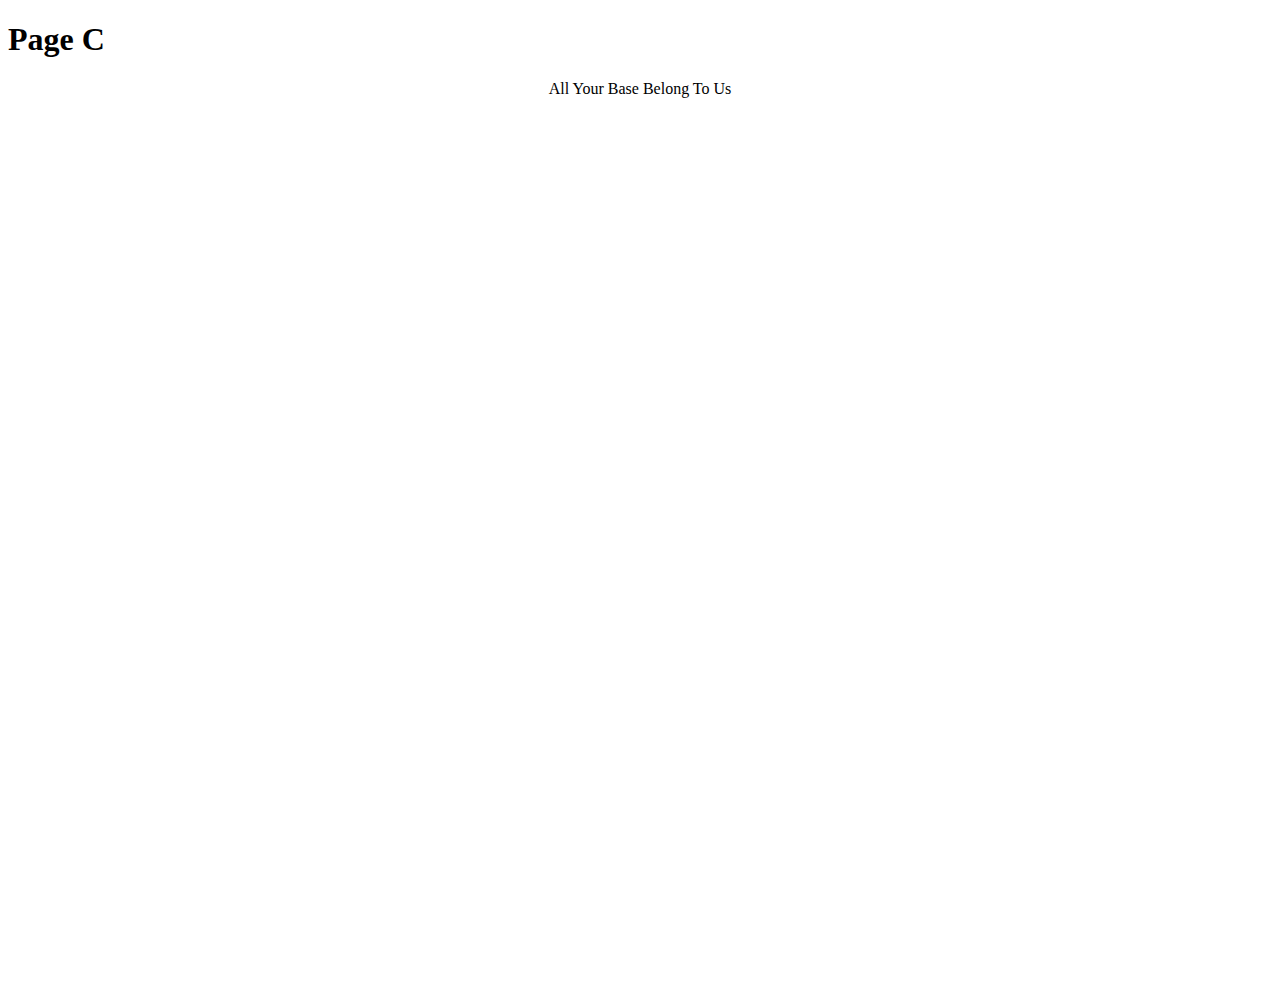
<file: page_c.html>
<!DOCTYPE html>
<html lang="en">

<head>
    <meta charset="UTF-8">
    <meta http-equiv="X-UA-Compatible" content="IE=edge">
    <meta name="viewport" content="width=device-width, initial-scale=1.0">
    <title>Page C</title>
    <style>
        div {
            height: 100vh;
            display: flex;
            justify-content: center;
        }
    </style>
</head>

<body>
    <h1>Page C</h1>
    <div>
        All Your Base Belong To Us
    </div>
</body>

</html>
</file>
<file: css/main.css>
body,
html {
    height: 100%;
    margin: 0px;
}

body {
    background-color: #d77a28;
    font-family: 'Montserrat', sans-serif;
}

nav li {
    display: inline;
    margin: 20px;
}

nav ul {
    background-color: #d77a28;
    margin: 0;
    list-style-type: none;
    width: 100%;
    padding: 20px;
}

nav {
    display: block;
    color: white;
}

nav a {
    color: #555555;
    text-decoration: none;
}

nav a:hover {
    color: #fff;

}

.hero-image {
    background-image: linear-gradient(rgba(0, 0, 0, 0.12), rgba(0, 0, 0, 0.75)), url("../images/pic2.jpg");
    height: 50%;
    background-repeat: no-repeat;
    background-size: cover;
    background-position: center;
    position: relative;
}

.hero-text {
    color: white;
    text-align: center;
    position: absolute;
    top: 50%;
    left: 50%;
    transform: translate(-50%, -50%);
}

#main {
    width: 75%;
    float: left;
    height: 100%;
    padding: 20px 0 0 20px;
}

#side {
    width: 20%;
    float: right;
    height: 100%;
    padding: 20px;
}

#profile-image {
    width: 180px;
    border-radius: 50%;
    border: 5px solid lightgray;
}

#profile {
    text-align: center;
}

.side-articles ul {
    list-style-type: none;
    padding-left: 0;
}

#profile h2 {
    display: inline;
}

#profile-details {
    text-align: center;
}

.side-articles,
.main-articles {
    padding: 10px 20px;
    margin-bottom: 10px;
    border-radius: 10px;
}

.side-articles {
    background-color: #DF9553;
    text-align: center;
}

.main-articles {
    background-color: #EEC5A1;
}

form {
    margin-top: 20px;
}

textarea,
input {
    background-color: lightgray;
    border-radius: 5px;
    padding: 5px;
    margin: 5px;
}

.side-articles h2 {
    margin-bottom: 16px;
}

footer {
    width: 100%;
    background-color: black;
    height: 5vh;
    margin-top: 0px;
}

footer div {
    text-align: center;
    color: #fff;
}

main {
    display: flex;
    flex-direction: row;
    justify-content: space-between;
}

footer hr {
    margin-top: 0px;
    height: 12px;
    border: 0;
    box-shadow: inset 0 12px 12px -12px white
}
</file>
<file: assets/css/main.css>
@import url("fontawesome-all.min.css");
@import url("https://fonts.googleapis.com/css?family=Source+Sans+Pro:300,400,300italic,400italic");

/*
	Alpha by HTML5 UP
	html5up.net | @ajlkn
	Free for personal and commercial use under the CCA 3.0 license (html5up.net/license)
*/

/* Reset */

/* Based on meyerweb.com/eric/tools/css/reset (v2.0 | 20110126 | License: public domain) */

	html, body, div, span, applet, object,
	iframe, h1, h2, h3, h4, h5, h6, p, blockquote,
	pre, a, abbr, acronym, address, big, cite,
	code, del, dfn, em, img, ins, kbd, q, s, samp,
	small, strike, strong, sub, sup, tt, var, b,
	u, i, center, dl, dt, dd, ol, ul, li, fieldset,
	form, label, legend, table, caption, tbody,
	tfoot, thead, tr, th, td, article, aside,
	canvas, details, embed, figure, figcaption,
	footer, header, hgroup, menu, nav, output, ruby,
	section, summary, time, mark, audio, video {
		margin: 0;
		padding: 0;
		border: 0;
		font-size: 100%;
		font: inherit;
		vertical-align: baseline;
	}

	article, aside, details, figcaption, figure,
	footer, header, hgroup, menu, nav, section {
		display: block;
	}

	body {
		line-height: 1;
	}

	ol, ul {
		list-style: none;
	}

	blockquote, q {
		quotes: none;
	}

		blockquote:before, blockquote:after, q:before, q:after {
			content: '';
			content: none;
		}

	table {
		border-collapse: collapse;
		border-spacing: 0;
	}

	body {
		-webkit-text-size-adjust: none;
	}

	mark {
		background-color: transparent;
		color: inherit;
	}

	input::-moz-focus-inner {
		border: 0;
		padding: 0;
	}

	input, select, textarea {
		-moz-appearance: none;
		-webkit-appearance: none;
		-ms-appearance: none;
		appearance: none;
	}

/* Basic */

	@-ms-viewport {
		width: device-width;
	}

	body {
		-ms-overflow-style: scrollbar;
	}

	@media screen and (max-width: 480px) {

		html, body {
			min-width: 320px;
		}

	}

	html {
		box-sizing: border-box;
	}

	*, *:before, *:after {
		box-sizing: inherit;
	}

	body {
		background: #f5f5f5;
	}

	body, input, select, textarea {
		color: #777;
		font-family: "Source Sans Pro", sans-serif;
		font-size: 16pt;
		font-weight: 300;
		line-height: 1.65em;
		letter-spacing: -0.015em;
	}

	a {
		-moz-transition: color 0.2s ease-in-out, border-bottom-color 0.2s ease-in-out;
		-webkit-transition: color 0.2s ease-in-out, border-bottom-color 0.2s ease-in-out;
		-ms-transition: color 0.2s ease-in-out, border-bottom-color 0.2s ease-in-out;
		transition: color 0.2s ease-in-out, border-bottom-color 0.2s ease-in-out;
		border-bottom: dotted 1px;
		color: #e89980;
		text-decoration: none;
	}

		a:hover {
			border-bottom-color: transparent;
		}

		#nu {
			border-bottom: none;
		}

	strong, b {
		color: #646464;
		font-weight: 400;
	}

	em, i {
		font-style: italic;
	}

	p {
		margin: 0 0 2em 0;
	}

	h1, h2, h3, h4, h5, h6 {
		color: #646464;
		font-weight: 300;
		line-height: 1em;
		margin: 0 0 0.5em 0;
	}

		h1 a, h2 a, h3 a, h4 a, h5 a, h6 a {
			color: inherit;
			text-decoration: none;
		}

	h2 {
		font-size: 2.25em;
		line-height: 1.5em;
		letter-spacing: -0.035em;
	}

	h3 {
		font-size: 1.75em;
		line-height: 1.5em;
		letter-spacing: -0.025em;
	}

	h4 {
		font-size: 1.1em;
		line-height: 1.5em;
		letter-spacing: 0;
	}

	h5 {
		font-size: 0.9em;
		line-height: 1.5em;
		letter-spacing: 0;
	}

	h6 {
		font-size: 0.7em;
		line-height: 1.5em;
		letter-spacing: 0;
	}

	sub {
		font-size: 0.8em;
		position: relative;
		top: 0.5em;
	}

	sup {
		font-size: 0.8em;
		position: relative;
		top: -0.5em;
	}

	hr {
		border: 0;
		border-bottom: solid 2px #e5e5e5;
		margin: 2em 0;
	}

		hr.major {
			margin: 3em 0;
		}

	blockquote {
		border-left: solid 4px #e5e5e5;
		font-style: italic;
		margin: 0 0 2em 0;
		padding: 0.5em 0 0.5em 2em;
	}

	pre {
		-webkit-overflow-scrolling: touch;
		background: #f8f8f8;
		border-radius: 6px;
		border: solid 1px #e5e5e5;
		font-family: monospace;
		font-size: 0.9em;
		line-height: 1.75em;
		margin: 0 0 2em 0;
		overflow-x: auto;
		padding: 1em 1.5em;
	}

	code {
		background: #f8f8f8;
		border-radius: 6px;
		border: solid 1px #e5e5e5;
		font-family: monospace;
		font-size: 0.9em;
		margin: 0 0.25em;
		padding: 0.25em 0.65em;
	}

	.align-left {
		text-align: left;
	}

	.align-center {
		text-align: center;
	}

	.align-right {
		text-align: right;
	}

/* Row */

	.row {
		display: flex;
		flex-wrap: wrap;
		box-sizing: border-box;
		align-items: stretch;
	}

		.row > * {
			box-sizing: border-box;
		}

		.row.gtr-uniform > * > :last-child {
			margin-bottom: 0;
		}

		.row.aln-left {
			justify-content: flex-start;
		}

		.row.aln-center {
			justify-content: center;
		}

		.row.aln-right {
			justify-content: flex-end;
		}

		.row.aln-top {
			align-items: flex-start;
		}

		.row.aln-middle {
			align-items: center;
		}

		.row.aln-bottom {
			align-items: flex-end;
		}

		.row > .imp {
			order: -1;
		}

		.row > .col-1 {
			width: 8.33333%;
		}

		.row > .off-1 {
			margin-left: 8.33333%;
		}

		.row > .col-2 {
			width: 16.66667%;
		}

		.row > .off-2 {
			margin-left: 16.66667%;
		}

		.row > .col-3 {
			width: 25%;
		}

		.row > .off-3 {
			margin-left: 25%;
		}

		.row > .col-4 {
			width: 33.33333%;
		}

		.row > .off-4 {
			margin-left: 33.33333%;
		}

		.row > .col-5 {
			width: 41.66667%;
		}

		.row > .off-5 {
			margin-left: 41.66667%;
		}

		.row > .col-6 {
			width: 50%;
		}

		.row > .off-6 {
			margin-left: 50%;
		}

		.row > .col-7 {
			width: 58.33333%;
		}

		.row > .off-7 {
			margin-left: 58.33333%;
		}

		.row > .col-8 {
			width: 66.66667%;
		}

		.row > .off-8 {
			margin-left: 66.66667%;
		}

		.row > .col-9 {
			width: 75%;
		}

		.row > .off-9 {
			margin-left: 75%;
		}

		.row > .col-10 {
			width: 83.33333%;
		}

		.row > .off-10 {
			margin-left: 83.33333%;
		}

		.row > .col-11 {
			width: 91.66667%;
		}

		.row > .off-11 {
			margin-left: 91.66667%;
		}

		.row > .col-12 {
			width: 100%;
		}

		.row > .off-12 {
			margin-left: 100%;
		}

		.row.gtr-0 {
			margin-top: 0;
			margin-left: 0em;
		}

			.row.gtr-0 > * {
				padding: 0 0 0 0em;
			}

			.row.gtr-0.gtr-uniform {
				margin-top: 0em;
			}

				.row.gtr-0.gtr-uniform > * {
					padding-top: 0em;
				}

		.row.gtr-25 {
			margin-top: 0;
			margin-left: -0.5em;
		}

			.row.gtr-25 > * {
				padding: 0 0 0 0.5em;
			}

			.row.gtr-25.gtr-uniform {
				margin-top: -0.5em;
			}

				.row.gtr-25.gtr-uniform > * {
					padding-top: 0.5em;
				}

		.row.gtr-50 {
			margin-top: 0;
			margin-left: -1em;
		}

			.row.gtr-50 > * {
				padding: 0 0 0 1em;
			}

			.row.gtr-50.gtr-uniform {
				margin-top: -1em;
			}

				.row.gtr-50.gtr-uniform > * {
					padding-top: 1em;
				}

		.row {
			margin-top: 0;
			margin-left: -2em;
		}

			.row > * {
				padding: 0 0 0 2em;
			}

			.row.gtr-uniform {
				margin-top: -2em;
			}

				.row.gtr-uniform > * {
					padding-top: 2em;
				}

		.row.gtr-150 {
			margin-top: 0;
			margin-left: -3em;
		}

			.row.gtr-150 > * {
				padding: 0 0 0 3em;
			}

			.row.gtr-150.gtr-uniform {
				margin-top: -3em;
			}

				.row.gtr-150.gtr-uniform > * {
					padding-top: 3em;
				}

		.row.gtr-200 {
			margin-top: 0;
			margin-left: -4em;
		}

			.row.gtr-200 > * {
				padding: 0 0 0 4em;
			}

			.row.gtr-200.gtr-uniform {
				margin-top: -4em;
			}

				.row.gtr-200.gtr-uniform > * {
					padding-top: 4em;
				}

		@media screen and (max-width: 1680px) {

			.row {
				display: flex;
				flex-wrap: wrap;
				box-sizing: border-box;
				align-items: stretch;
			}

				.row > * {
					box-sizing: border-box;
				}

				.row.gtr-uniform > * > :last-child {
					margin-bottom: 0;
				}

				.row.aln-left {
					justify-content: flex-start;
				}

				.row.aln-center {
					justify-content: center;
				}

				.row.aln-right {
					justify-content: flex-end;
				}

				.row.aln-top {
					align-items: flex-start;
				}

				.row.aln-middle {
					align-items: center;
				}

				.row.aln-bottom {
					align-items: flex-end;
				}

				.row > .imp-wide {
					order: -1;
				}

				.row > .col-1-wide {
					width: 8.33333%;
				}

				.row > .off-1-wide {
					margin-left: 8.33333%;
				}

				.row > .col-2-wide {
					width: 16.66667%;
				}

				.row > .off-2-wide {
					margin-left: 16.66667%;
				}

				.row > .col-3-wide {
					width: 25%;
				}

				.row > .off-3-wide {
					margin-left: 25%;
				}

				.row > .col-4-wide {
					width: 33.33333%;
				}

				.row > .off-4-wide {
					margin-left: 33.33333%;
				}

				.row > .col-5-wide {
					width: 41.66667%;
				}

				.row > .off-5-wide {
					margin-left: 41.66667%;
				}

				.row > .col-6-wide {
					width: 50%;
				}

				.row > .off-6-wide {
					margin-left: 50%;
				}

				.row > .col-7-wide {
					width: 58.33333%;
				}

				.row > .off-7-wide {
					margin-left: 58.33333%;
				}

				.row > .col-8-wide {
					width: 66.66667%;
				}

				.row > .off-8-wide {
					margin-left: 66.66667%;
				}

				.row > .col-9-wide {
					width: 75%;
				}

				.row > .off-9-wide {
					margin-left: 75%;
				}

				.row > .col-10-wide {
					width: 83.33333%;
				}

				.row > .off-10-wide {
					margin-left: 83.33333%;
				}

				.row > .col-11-wide {
					width: 91.66667%;
				}

				.row > .off-11-wide {
					margin-left: 91.66667%;
				}

				.row > .col-12-wide {
					width: 100%;
				}

				.row > .off-12-wide {
					margin-left: 100%;
				}

				.row.gtr-0 {
					margin-top: 0;
					margin-left: 0em;
				}

					.row.gtr-0 > * {
						padding: 0 0 0 0em;
					}

					.row.gtr-0.gtr-uniform {
						margin-top: 0em;
					}

						.row.gtr-0.gtr-uniform > * {
							padding-top: 0em;
						}

				.row.gtr-25 {
					margin-top: 0;
					margin-left: -0.5em;
				}

					.row.gtr-25 > * {
						padding: 0 0 0 0.5em;
					}

					.row.gtr-25.gtr-uniform {
						margin-top: -0.5em;
					}

						.row.gtr-25.gtr-uniform > * {
							padding-top: 0.5em;
						}

				.row.gtr-50 {
					margin-top: 0;
					margin-left: -1em;
				}

					.row.gtr-50 > * {
						padding: 0 0 0 1em;
					}

					.row.gtr-50.gtr-uniform {
						margin-top: -1em;
					}

						.row.gtr-50.gtr-uniform > * {
							padding-top: 1em;
						}

				.row {
					margin-top: 0;
					margin-left: -2em;
				}

					.row > * {
						padding: 0 0 0 2em;
					}

					.row.gtr-uniform {
						margin-top: -2em;
					}

						.row.gtr-uniform > * {
							padding-top: 2em;
						}

				.row.gtr-150 {
					margin-top: 0;
					margin-left: -3em;
				}

					.row.gtr-150 > * {
						padding: 0 0 0 3em;
					}

					.row.gtr-150.gtr-uniform {
						margin-top: -3em;
					}

						.row.gtr-150.gtr-uniform > * {
							padding-top: 3em;
						}

				.row.gtr-200 {
					margin-top: 0;
					margin-left: -4em;
				}

					.row.gtr-200 > * {
						padding: 0 0 0 4em;
					}

					.row.gtr-200.gtr-uniform {
						margin-top: -4em;
					}

						.row.gtr-200.gtr-uniform > * {
							padding-top: 4em;
						}

		}

		@media screen and (max-width: 1280px) {

			.row {
				display: flex;
				flex-wrap: wrap;
				box-sizing: border-box;
				align-items: stretch;
			}

				.row > * {
					box-sizing: border-box;
				}

				.row.gtr-uniform > * > :last-child {
					margin-bottom: 0;
				}

				.row.aln-left {
					justify-content: flex-start;
				}

				.row.aln-center {
					justify-content: center;
				}

				.row.aln-right {
					justify-content: flex-end;
				}

				.row.aln-top {
					align-items: flex-start;
				}

				.row.aln-middle {
					align-items: center;
				}

				.row.aln-bottom {
					align-items: flex-end;
				}

				.row > .imp-normal {
					order: -1;
				}

				.row > .col-1-normal {
					width: 8.33333%;
				}

				.row > .off-1-normal {
					margin-left: 8.33333%;
				}

				.row > .col-2-normal {
					width: 16.66667%;
				}

				.row > .off-2-normal {
					margin-left: 16.66667%;
				}

				.row > .col-3-normal {
					width: 25%;
				}

				.row > .off-3-normal {
					margin-left: 25%;
				}

				.row > .col-4-normal {
					width: 33.33333%;
				}

				.row > .off-4-normal {
					margin-left: 33.33333%;
				}

				.row > .col-5-normal {
					width: 41.66667%;
				}

				.row > .off-5-normal {
					margin-left: 41.66667%;
				}

				.row > .col-6-normal {
					width: 50%;
				}

				.row > .off-6-normal {
					margin-left: 50%;
				}

				.row > .col-7-normal {
					width: 58.33333%;
				}

				.row > .off-7-normal {
					margin-left: 58.33333%;
				}

				.row > .col-8-normal {
					width: 66.66667%;
				}

				.row > .off-8-normal {
					margin-left: 66.66667%;
				}

				.row > .col-9-normal {
					width: 75%;
				}

				.row > .off-9-normal {
					margin-left: 75%;
				}

				.row > .col-10-normal {
					width: 83.33333%;
				}

				.row > .off-10-normal {
					margin-left: 83.33333%;
				}

				.row > .col-11-normal {
					width: 91.66667%;
				}

				.row > .off-11-normal {
					margin-left: 91.66667%;
				}

				.row > .col-12-normal {
					width: 100%;
				}

				.row > .off-12-normal {
					margin-left: 100%;
				}

				.row.gtr-0 {
					margin-top: 0;
					margin-left: 0em;
				}

					.row.gtr-0 > * {
						padding: 0 0 0 0em;
					}

					.row.gtr-0.gtr-uniform {
						margin-top: 0em;
					}

						.row.gtr-0.gtr-uniform > * {
							padding-top: 0em;
						}

				.row.gtr-25 {
					margin-top: 0;
					margin-left: -0.5em;
				}

					.row.gtr-25 > * {
						padding: 0 0 0 0.5em;
					}

					.row.gtr-25.gtr-uniform {
						margin-top: -0.5em;
					}

						.row.gtr-25.gtr-uniform > * {
							padding-top: 0.5em;
						}

				.row.gtr-50 {
					margin-top: 0;
					margin-left: -1em;
				}

					.row.gtr-50 > * {
						padding: 0 0 0 1em;
					}

					.row.gtr-50.gtr-uniform {
						margin-top: -1em;
					}

						.row.gtr-50.gtr-uniform > * {
							padding-top: 1em;
						}

				.row {
					margin-top: 0;
					margin-left: -2em;
				}

					.row > * {
						padding: 0 0 0 2em;
					}

					.row.gtr-uniform {
						margin-top: -2em;
					}

						.row.gtr-uniform > * {
							padding-top: 2em;
						}

				.row.gtr-150 {
					margin-top: 0;
					margin-left: -3em;
				}

					.row.gtr-150 > * {
						padding: 0 0 0 3em;
					}

					.row.gtr-150.gtr-uniform {
						margin-top: -3em;
					}

						.row.gtr-150.gtr-uniform > * {
							padding-top: 3em;
						}

				.row.gtr-200 {
					margin-top: 0;
					margin-left: -4em;
				}

					.row.gtr-200 > * {
						padding: 0 0 0 4em;
					}

					.row.gtr-200.gtr-uniform {
						margin-top: -4em;
					}

						.row.gtr-200.gtr-uniform > * {
							padding-top: 4em;
						}

		}

		@media screen and (max-width: 980px) {

			.row {
				display: flex;
				flex-wrap: wrap;
				box-sizing: border-box;
				align-items: stretch;
			}

				.row > * {
					box-sizing: border-box;
				}

				.row.gtr-uniform > * > :last-child {
					margin-bottom: 0;
				}

				.row.aln-left {
					justify-content: flex-start;
				}

				.row.aln-center {
					justify-content: center;
				}

				.row.aln-right {
					justify-content: flex-end;
				}

				.row.aln-top {
					align-items: flex-start;
				}

				.row.aln-middle {
					align-items: center;
				}

				.row.aln-bottom {
					align-items: flex-end;
				}

				.row > .imp-narrow {
					order: -1;
				}

				.row > .col-1-narrow {
					width: 8.33333%;
				}

				.row > .off-1-narrow {
					margin-left: 8.33333%;
				}

				.row > .col-2-narrow {
					width: 16.66667%;
				}

				.row > .off-2-narrow {
					margin-left: 16.66667%;
				}

				.row > .col-3-narrow {
					width: 25%;
				}

				.row > .off-3-narrow {
					margin-left: 25%;
				}

				.row > .col-4-narrow {
					width: 33.33333%;
				}

				.row > .off-4-narrow {
					margin-left: 33.33333%;
				}

				.row > .col-5-narrow {
					width: 41.66667%;
				}

				.row > .off-5-narrow {
					margin-left: 41.66667%;
				}

				.row > .col-6-narrow {
					width: 50%;
				}

				.row > .off-6-narrow {
					margin-left: 50%;
				}

				.row > .col-7-narrow {
					width: 58.33333%;
				}

				.row > .off-7-narrow {
					margin-left: 58.33333%;
				}

				.row > .col-8-narrow {
					width: 66.66667%;
				}

				.row > .off-8-narrow {
					margin-left: 66.66667%;
				}

				.row > .col-9-narrow {
					width: 75%;
				}

				.row > .off-9-narrow {
					margin-left: 75%;
				}

				.row > .col-10-narrow {
					width: 83.33333%;
				}

				.row > .off-10-narrow {
					margin-left: 83.33333%;
				}

				.row > .col-11-narrow {
					width: 91.66667%;
				}

				.row > .off-11-narrow {
					margin-left: 91.66667%;
				}

				.row > .col-12-narrow {
					width: 100%;
				}

				.row > .off-12-narrow {
					margin-left: 100%;
				}

				.row.gtr-0 {
					margin-top: 0;
					margin-left: 0em;
				}

					.row.gtr-0 > * {
						padding: 0 0 0 0em;
					}

					.row.gtr-0.gtr-uniform {
						margin-top: 0em;
					}

						.row.gtr-0.gtr-uniform > * {
							padding-top: 0em;
						}

				.row.gtr-25 {
					margin-top: 0;
					margin-left: -0.5em;
				}

					.row.gtr-25 > * {
						padding: 0 0 0 0.5em;
					}

					.row.gtr-25.gtr-uniform {
						margin-top: -0.5em;
					}

						.row.gtr-25.gtr-uniform > * {
							padding-top: 0.5em;
						}

				.row.gtr-50 {
					margin-top: 0;
					margin-left: -1em;
				}

					.row.gtr-50 > * {
						padding: 0 0 0 1em;
					}

					.row.gtr-50.gtr-uniform {
						margin-top: -1em;
					}

						.row.gtr-50.gtr-uniform > * {
							padding-top: 1em;
						}

				.row {
					margin-top: 0;
					margin-left: -2em;
				}

					.row > * {
						padding: 0 0 0 2em;
					}

					.row.gtr-uniform {
						margin-top: -2em;
					}

						.row.gtr-uniform > * {
							padding-top: 2em;
						}

				.row.gtr-150 {
					margin-top: 0;
					margin-left: -3em;
				}

					.row.gtr-150 > * {
						padding: 0 0 0 3em;
					}

					.row.gtr-150.gtr-uniform {
						margin-top: -3em;
					}

						.row.gtr-150.gtr-uniform > * {
							padding-top: 3em;
						}

				.row.gtr-200 {
					margin-top: 0;
					margin-left: -4em;
				}

					.row.gtr-200 > * {
						padding: 0 0 0 4em;
					}

					.row.gtr-200.gtr-uniform {
						margin-top: -4em;
					}

						.row.gtr-200.gtr-uniform > * {
							padding-top: 4em;
						}

		}

		@media screen and (max-width: 840px) {

			.row {
				display: flex;
				flex-wrap: wrap;
				box-sizing: border-box;
				align-items: stretch;
			}

				.row > * {
					box-sizing: border-box;
				}

				.row.gtr-uniform > * > :last-child {
					margin-bottom: 0;
				}

				.row.aln-left {
					justify-content: flex-start;
				}

				.row.aln-center {
					justify-content: center;
				}

				.row.aln-right {
					justify-content: flex-end;
				}

				.row.aln-top {
					align-items: flex-start;
				}

				.row.aln-middle {
					align-items: center;
				}

				.row.aln-bottom {
					align-items: flex-end;
				}

				.row > .imp-narrower {
					order: -1;
				}

				.row > .col-1-narrower {
					width: 8.33333%;
				}

				.row > .off-1-narrower {
					margin-left: 8.33333%;
				}

				.row > .col-2-narrower {
					width: 16.66667%;
				}

				.row > .off-2-narrower {
					margin-left: 16.66667%;
				}

				.row > .col-3-narrower {
					width: 25%;
				}

				.row > .off-3-narrower {
					margin-left: 25%;
				}

				.row > .col-4-narrower {
					width: 33.33333%;
				}

				.row > .off-4-narrower {
					margin-left: 33.33333%;
				}

				.row > .col-5-narrower {
					width: 41.66667%;
				}

				.row > .off-5-narrower {
					margin-left: 41.66667%;
				}

				.row > .col-6-narrower {
					width: 50%;
				}

				.row > .off-6-narrower {
					margin-left: 50%;
				}

				.row > .col-7-narrower {
					width: 58.33333%;
				}

				.row > .off-7-narrower {
					margin-left: 58.33333%;
				}

				.row > .col-8-narrower {
					width: 66.66667%;
				}

				.row > .off-8-narrower {
					margin-left: 66.66667%;
				}

				.row > .col-9-narrower {
					width: 75%;
				}

				.row > .off-9-narrower {
					margin-left: 75%;
				}

				.row > .col-10-narrower {
					width: 83.33333%;
				}

				.row > .off-10-narrower {
					margin-left: 83.33333%;
				}

				.row > .col-11-narrower {
					width: 91.66667%;
				}

				.row > .off-11-narrower {
					margin-left: 91.66667%;
				}

				.row > .col-12-narrower {
					width: 100%;
				}

				.row > .off-12-narrower {
					margin-left: 100%;
				}

				.row.gtr-0 {
					margin-top: 0;
					margin-left: 0em;
				}

					.row.gtr-0 > * {
						padding: 0 0 0 0em;
					}

					.row.gtr-0.gtr-uniform {
						margin-top: 0em;
					}

						.row.gtr-0.gtr-uniform > * {
							padding-top: 0em;
						}

				.row.gtr-25 {
					margin-top: 0;
					margin-left: -0.5em;
				}

					.row.gtr-25 > * {
						padding: 0 0 0 0.5em;
					}

					.row.gtr-25.gtr-uniform {
						margin-top: -0.5em;
					}

						.row.gtr-25.gtr-uniform > * {
							padding-top: 0.5em;
						}

				.row.gtr-50 {
					margin-top: 0;
					margin-left: -1em;
				}

					.row.gtr-50 > * {
						padding: 0 0 0 1em;
					}

					.row.gtr-50.gtr-uniform {
						margin-top: -1em;
					}

						.row.gtr-50.gtr-uniform > * {
							padding-top: 1em;
						}

				.row {
					margin-top: 0;
					margin-left: -2em;
				}

					.row > * {
						padding: 0 0 0 2em;
					}

					.row.gtr-uniform {
						margin-top: -2em;
					}

						.row.gtr-uniform > * {
							padding-top: 2em;
						}

				.row.gtr-150 {
					margin-top: 0;
					margin-left: -3em;
				}

					.row.gtr-150 > * {
						padding: 0 0 0 3em;
					}

					.row.gtr-150.gtr-uniform {
						margin-top: -3em;
					}

						.row.gtr-150.gtr-uniform > * {
							padding-top: 3em;
						}

				.row.gtr-200 {
					margin-top: 0;
					margin-left: -4em;
				}

					.row.gtr-200 > * {
						padding: 0 0 0 4em;
					}

					.row.gtr-200.gtr-uniform {
						margin-top: -4em;
					}

						.row.gtr-200.gtr-uniform > * {
							padding-top: 4em;
						}

		}

		@media screen and (max-width: 736px) {

			.row {
				display: flex;
				flex-wrap: wrap;
				box-sizing: border-box;
				align-items: stretch;
			}

				.row > * {
					box-sizing: border-box;
				}

				.row.gtr-uniform > * > :last-child {
					margin-bottom: 0;
				}

				.row.aln-left {
					justify-content: flex-start;
				}

				.row.aln-center {
					justify-content: center;
				}

				.row.aln-right {
					justify-content: flex-end;
				}

				.row.aln-top {
					align-items: flex-start;
				}

				.row.aln-middle {
					align-items: center;
				}

				.row.aln-bottom {
					align-items: flex-end;
				}

				.row > .imp-mobile {
					order: -1;
				}

				.row > .col-1-mobile {
					width: 8.33333%;
				}

				.row > .off-1-mobile {
					margin-left: 8.33333%;
				}

				.row > .col-2-mobile {
					width: 16.66667%;
				}

				.row > .off-2-mobile {
					margin-left: 16.66667%;
				}

				.row > .col-3-mobile {
					width: 25%;
				}

				.row > .off-3-mobile {
					margin-left: 25%;
				}

				.row > .col-4-mobile {
					width: 33.33333%;
				}

				.row > .off-4-mobile {
					margin-left: 33.33333%;
				}

				.row > .col-5-mobile {
					width: 41.66667%;
				}

				.row > .off-5-mobile {
					margin-left: 41.66667%;
				}

				.row > .col-6-mobile {
					width: 50%;
				}

				.row > .off-6-mobile {
					margin-left: 50%;
				}

				.row > .col-7-mobile {
					width: 58.33333%;
				}

				.row > .off-7-mobile {
					margin-left: 58.33333%;
				}

				.row > .col-8-mobile {
					width: 66.66667%;
				}

				.row > .off-8-mobile {
					margin-left: 66.66667%;
				}

				.row > .col-9-mobile {
					width: 75%;
				}

				.row > .off-9-mobile {
					margin-left: 75%;
				}

				.row > .col-10-mobile {
					width: 83.33333%;
				}

				.row > .off-10-mobile {
					margin-left: 83.33333%;
				}

				.row > .col-11-mobile {
					width: 91.66667%;
				}

				.row > .off-11-mobile {
					margin-left: 91.66667%;
				}

				.row > .col-12-mobile {
					width: 100%;
				}

				.row > .off-12-mobile {
					margin-left: 100%;
				}

				.row.gtr-0 {
					margin-top: 0;
					margin-left: 0em;
				}

					.row.gtr-0 > * {
						padding: 0 0 0 0em;
					}

					.row.gtr-0.gtr-uniform {
						margin-top: 0em;
					}

						.row.gtr-0.gtr-uniform > * {
							padding-top: 0em;
						}

				.row.gtr-25 {
					margin-top: 0;
					margin-left: -0.5em;
				}

					.row.gtr-25 > * {
						padding: 0 0 0 0.5em;
					}

					.row.gtr-25.gtr-uniform {
						margin-top: -0.5em;
					}

						.row.gtr-25.gtr-uniform > * {
							padding-top: 0.5em;
						}

				.row.gtr-50 {
					margin-top: 0;
					margin-left: -1em;
				}

					.row.gtr-50 > * {
						padding: 0 0 0 1em;
					}

					.row.gtr-50.gtr-uniform {
						margin-top: -1em;
					}

						.row.gtr-50.gtr-uniform > * {
							padding-top: 1em;
						}

				.row {
					margin-top: 0;
					margin-left: -2em;
				}

					.row > * {
						padding: 0 0 0 2em;
					}

					.row.gtr-uniform {
						margin-top: -2em;
					}

						.row.gtr-uniform > * {
							padding-top: 2em;
						}

				.row.gtr-150 {
					margin-top: 0;
					margin-left: -3em;
				}

					.row.gtr-150 > * {
						padding: 0 0 0 3em;
					}

					.row.gtr-150.gtr-uniform {
						margin-top: -3em;
					}

						.row.gtr-150.gtr-uniform > * {
							padding-top: 3em;
						}

				.row.gtr-200 {
					margin-top: 0;
					margin-left: -4em;
				}

					.row.gtr-200 > * {
						padding: 0 0 0 4em;
					}

					.row.gtr-200.gtr-uniform {
						margin-top: -4em;
					}

						.row.gtr-200.gtr-uniform > * {
							padding-top: 4em;
						}

		}

		@media screen and (max-width: 480px) {

			.row {
				display: flex;
				flex-wrap: wrap;
				box-sizing: border-box;
				align-items: stretch;
			}

				.row > * {
					box-sizing: border-box;
				}

				.row.gtr-uniform > * > :last-child {
					margin-bottom: 0;
				}

				.row.aln-left {
					justify-content: flex-start;
				}

				.row.aln-center {
					justify-content: center;
				}

				.row.aln-right {
					justify-content: flex-end;
				}

				.row.aln-top {
					align-items: flex-start;
				}

				.row.aln-middle {
					align-items: center;
				}

				.row.aln-bottom {
					align-items: flex-end;
				}

				.row > .imp-mobilep {
					order: -1;
				}

				.row > .col-1-mobilep {
					width: 8.33333%;
				}

				.row > .off-1-mobilep {
					margin-left: 8.33333%;
				}

				.row > .col-2-mobilep {
					width: 16.66667%;
				}

				.row > .off-2-mobilep {
					margin-left: 16.66667%;
				}

				.row > .col-3-mobilep {
					width: 25%;
				}

				.row > .off-3-mobilep {
					margin-left: 25%;
				}

				.row > .col-4-mobilep {
					width: 33.33333%;
				}

				.row > .off-4-mobilep {
					margin-left: 33.33333%;
				}

				.row > .col-5-mobilep {
					width: 41.66667%;
				}

				.row > .off-5-mobilep {
					margin-left: 41.66667%;
				}

				.row > .col-6-mobilep {
					width: 50%;
				}

				.row > .off-6-mobilep {
					margin-left: 50%;
				}

				.row > .col-7-mobilep {
					width: 58.33333%;
				}

				.row > .off-7-mobilep {
					margin-left: 58.33333%;
				}

				.row > .col-8-mobilep {
					width: 66.66667%;
				}

				.row > .off-8-mobilep {
					margin-left: 66.66667%;
				}

				.row > .col-9-mobilep {
					width: 75%;
				}

				.row > .off-9-mobilep {
					margin-left: 75%;
				}

				.row > .col-10-mobilep {
					width: 83.33333%;
				}

				.row > .off-10-mobilep {
					margin-left: 83.33333%;
				}

				.row > .col-11-mobilep {
					width: 91.66667%;
				}

				.row > .off-11-mobilep {
					margin-left: 91.66667%;
				}

				.row > .col-12-mobilep {
					width: 100%;
				}

				.row > .off-12-mobilep {
					margin-left: 100%;
				}

				.row.gtr-0 {
					margin-top: 0;
					margin-left: 0em;
				}

					.row.gtr-0 > * {
						padding: 0 0 0 0em;
					}

					.row.gtr-0.gtr-uniform {
						margin-top: 0em;
					}

						.row.gtr-0.gtr-uniform > * {
							padding-top: 0em;
						}

				.row.gtr-25 {
					margin-top: 0;
					margin-left: -0.5em;
				}

					.row.gtr-25 > * {
						padding: 0 0 0 0.5em;
					}

					.row.gtr-25.gtr-uniform {
						margin-top: -0.5em;
					}

						.row.gtr-25.gtr-uniform > * {
							padding-top: 0.5em;
						}

				.row.gtr-50 {
					margin-top: 0;
					margin-left: -1em;
				}

					.row.gtr-50 > * {
						padding: 0 0 0 1em;
					}

					.row.gtr-50.gtr-uniform {
						margin-top: -1em;
					}

						.row.gtr-50.gtr-uniform > * {
							padding-top: 1em;
						}

				.row {
					margin-top: 0;
					margin-left: -2em;
				}

					.row > * {
						padding: 0 0 0 2em;
					}

					.row.gtr-uniform {
						margin-top: -2em;
					}

						.row.gtr-uniform > * {
							padding-top: 2em;
						}

				.row.gtr-150 {
					margin-top: 0;
					margin-left: -3em;
				}

					.row.gtr-150 > * {
						padding: 0 0 0 3em;
					}

					.row.gtr-150.gtr-uniform {
						margin-top: -3em;
					}

						.row.gtr-150.gtr-uniform > * {
							padding-top: 3em;
						}

				.row.gtr-200 {
					margin-top: 0;
					margin-left: -4em;
				}

					.row.gtr-200 > * {
						padding: 0 0 0 4em;
					}

					.row.gtr-200.gtr-uniform {
						margin-top: -4em;
					}

						.row.gtr-200.gtr-uniform > * {
							padding-top: 4em;
						}

		}

/* Container */

	.container {
		margin: 0 auto;
		max-width: calc(100% - 5em);
		width: 60em;
	}

		.container.xsmall {
			width: 15em;
		}

		.container.small {
			width: 30em;
		}

		.container.medium {
			width: 45em;
		}

		.container.large {
			width: 75em;
		}

		.container.xlarge {
			width: 90em;
		}

		.container.max {
			width: 100%;
		}

		@media screen and (max-width: 840px) {

			.container {
				width: 100% !important;
			}

		}

		@media screen and (max-width: 736px) {

			.container {
				max-width: 100%;
			}

		}

/* Section/Article */

	section.special, article.special {
		text-align: center;
	}

	header p {
		color: #999;
		position: relative;
		margin: 0 0 1.5em 0;
		font-style: italic;
	}

	header h2 + p {
		font-size: 1.25em;
		margin-top: -1em;
		line-height: 1.5em;
	}

	header h3 + p {
		font-size: 1.1em;
		margin-top: -0.85em;
		line-height: 1.5em;
	}

	header h4 + p,
	header h5 + p,
	header h6 + p {
		font-size: 0.8em;
		margin-top: -0.5em;
		line-height: 1.5em;
	}

	header.major {
		padding: 1em 0;
		text-align: center;
	}

		header.major h2 {
			margin: 0;
		}

		header.major p {
			display: inline-block;
			border-top: solid 2px #e5e5e5;
			color: #777;
			margin: 1.5em 0 0 0;
			padding: 1.5em 0 0 0;
			font-style: normal;
		}

/* Form */

	form {
		margin: 0 0 2em 0;
	}

	label {
		color: #646464;
		display: block;
		font-size: 0.9em;
		font-weight: 300;
		margin: 0 0 1em 0;
	}

	input[type="text"],
	input[type="password"],
	input[type="email"],
	select,
	textarea {
		-moz-appearance: none;
		-webkit-appearance: none;
		-ms-appearance: none;
		appearance: none;
		background-color: #f8f8f8;
		border-radius: 6px;
		border: solid 1px #e5e5e5;
		color: inherit;
		display: block;
		outline: 0;
		padding: 0 1em;
		text-decoration: none;
		width: 100%;
	}

		input[type="text"]:invalid,
		input[type="password"]:invalid,
		input[type="email"]:invalid,
		select:invalid,
		textarea:invalid {
			box-shadow: none;
		}

		input[type="text"]:focus,
		input[type="password"]:focus,
		input[type="email"]:focus,
		select:focus,
		textarea:focus {
			border-color: #e89980;
			box-shadow: 0 0 0 2px #e89980;
		}

	select {
		background-image: url("data:image/svg+xml;charset=utf8,%3Csvg xmlns='http://www.w3.org/2000/svg' width='40' height='40' preserveAspectRatio='none' viewBox='0 0 40 40'%3E%3Cpath d='M9.4,12.3l10.4,10.4l10.4-10.4c0.2-0.2,0.5-0.4,0.9-0.4c0.3,0,0.6,0.1,0.9,0.4l3.3,3.3c0.2,0.2,0.4,0.5,0.4,0.9 c0,0.4-0.1,0.6-0.4,0.9L20.7,31.9c-0.2,0.2-0.5,0.4-0.9,0.4c-0.3,0-0.6-0.1-0.9-0.4L4.3,17.3c-0.2-0.2-0.4-0.5-0.4-0.9 c0-0.4,0.1-0.6,0.4-0.9l3.3-3.3c0.2-0.2,0.5-0.4,0.9-0.4S9.1,12.1,9.4,12.3z' fill='%23e5e5e5' /%3E%3C/svg%3E");
		background-size: 1.25em;
		background-repeat: no-repeat;
		background-position: calc(100% - 1em) center;
		height: 3em;
		padding-right: 3em;
		text-overflow: ellipsis;
	}

		select option {
			color: #777;
			background-color: #f5f5f5;
		}

		select:focus::-ms-value {
			background-color: transparent;
		}

		select::-ms-expand {
			display: none;
		}

	input[type="text"],
	input[type="password"],
	input[type="email"],
	select {
		height: 3em;
	}

	textarea {
		padding: 0.75em 1em;
	}

	input[type="checkbox"],
	input[type="radio"] {
		-moz-appearance: none;
		-webkit-appearance: none;
		-ms-appearance: none;
		appearance: none;
		display: block;
		float: left;
		margin-right: -2em;
		opacity: 0;
		width: 1em;
		z-index: -1;
	}

		input[type="checkbox"] + label,
		input[type="radio"] + label {
			text-decoration: none;
			color: #777;
			cursor: pointer;
			display: inline-block;
			font-size: 1em;
			font-weight: 300;
			padding-left: 2.55em;
			padding-right: 0.75em;
			position: relative;
		}

			input[type="checkbox"] + label:before,
			input[type="radio"] + label:before {
				-moz-osx-font-smoothing: grayscale;
				-webkit-font-smoothing: antialiased;
				display: inline-block;
				font-style: normal;
				font-variant: normal;
				text-rendering: auto;
				line-height: 1;
				text-transform: none !important;
				font-family: 'Font Awesome 5 Free';
				font-weight: 900;
			}

			input[type="checkbox"] + label:before,
			input[type="radio"] + label:before {
				background: #f8f8f8;
				border-radius: 6px;
				border: solid 1px #e5e5e5;
				content: '';
				display: inline-block;
				font-size: 0.8em;
				height: 2.25em;
				left: 0;
				line-height: 2.25em;
				position: absolute;
				text-align: center;
				top: 0;
				width: 2.25em;
			}

		input[type="checkbox"]:checked + label:before,
		input[type="radio"]:checked + label:before {
			background: #666;
			border-color: #666;
			color: #ffffff;
			content: '\f00c';
		}

		input[type="checkbox"]:focus + label:before,
		input[type="radio"]:focus + label:before {
			border-color: #e89980;
			box-shadow: 0 0 0 1px #e89980;
		}

	input[type="checkbox"] + label:before {
		border-radius: 6px;
	}

	input[type="radio"] + label:before {
		border-radius: 100%;
	}

	::-webkit-input-placeholder {
		color: #999 !important;
		opacity: 1.0;
	}

	:-moz-placeholder {
		color: #999 !important;
		opacity: 1.0;
	}

	::-moz-placeholder {
		color: #999 !important;
		opacity: 1.0;
	}

	:-ms-input-placeholder {
		color: #999 !important;
		opacity: 1.0;
	}

/* Box */

	.box {
		background: #fff;
		border-radius: 6px;
		box-shadow: 0 2px 0 0 #e5e5e5;
		margin: 0 0 2em 0;
		padding: 3em;
	}

		.box > :last-child {
			margin-bottom: 0;
		}

		.box.alt {
			background: none !important;
			border-radius: 0 !important;
			box-shadow: none !important;
			margin: 0 0 2em 0;
			padding: 0 !important;
		}

		.box.features .features-row {
			border-top: solid 2px #e5e5e5;
			position: relative;
		}

			.box.features .features-row:after {
				clear: both;
				content: '';
				display: block;
			}

			.box.features .features-row section {
				float: left;
				padding: 3em;
				width: 50%;
			}

				.box.features .features-row section :last-child {
					margin-bottom: 0;
				}

				.box.features .features-row section:nth-child(2n) {
					padding-right: 0;
				}

					.box.features .features-row section:nth-child(2n):before {
						background: #e5e5e5;
						content: '';
						display: block;
						height: 100%;
						margin-left: -3em;
						position: absolute;
						top: 0;
						width: 2px;
					}

				.box.features .features-row section:nth-child(2n-1) {
					padding-left: 0;
				}

			.box.features .features-row:first-child {
				border-top: 0;
			}

				.box.features .features-row:first-child section {
					padding-top: 0;
				}

			.box.features .features-row:last-child {
				padding-bottom: 0;
			}

				.box.features .features-row:last-child section {
					padding-bottom: 0;
				}

		.box.special {
			text-align: center;
		}

		.box .image.featured {
			border-radius: 0;
			display: block;
			margin: 3em 0 3em -3em;
			position: relative;
			width: calc(100% + 6em);
		}

			.box .image.featured img {
				border-radius: 0;
				display: block;
				width: 100%;
			}

			.box .image.featured:first-child {
				border-radius: 6px 6px 0 0;
				margin-bottom: 3em;
				margin-top: -3em;
			}

				.box .image.featured:first-child img {
					border-radius: 6px 6px 0 0;
				}

			.box .image.featured:last-child {
				border-radius: 0 0 6px 6px;
				margin-bottom: -3em;
				margin-top: 3em;
			}

				.box .image.featured:last-child img {
					border-radius: 0 0 6px 6px;
				}

/* Icon */

	.icon {
		text-decoration: none;
		border-bottom: none;
		position: relative;
	}

		.icon:before {
			-moz-osx-font-smoothing: grayscale;
			-webkit-font-smoothing: antialiased;
			display: inline-block;
			font-style: normal;
			font-variant: normal;
			text-rendering: auto;
			line-height: 1;
			text-transform: none !important;
			font-family: 'Font Awesome 5 Free';
			font-weight: 400;
		}

		.icon > .label {
			display: none;
		}

		.icon:before {
			line-height: inherit;
		}

		.icon.solid:before {
			font-weight: 900;
		}

		.icon.brands:before {
			font-family: 'Font Awesome 5 Brands';
		}

		.icon.major {
			background: #666;
			border-radius: 100%;
			color: #ffffff;
			cursor: default;
			display: inline-block;
			height: 5.5em;
			line-height: 5.5em;
			margin: 0 0 2em 0;
			width: 5.5em;
		}

			.icon.major:before {
				font-size: 2.5em;
			}

			.icon.major.accent1 {
				background: #666;
				color: #ffffff;
			}

			.icon.major.accent2 {
				background: #e89980;
				color: #ffffff;
			}

			.icon.major.accent3 {
				background: #7fcdb8;
				color: #ffffff;
			}

			.icon.major.accent4 {
				background: #90b0ba;
				color: #ffffff;
			}

			.icon.major.accent5 {
				background: #e5cb95;
				color: #ffffff;
			}

/* Image */

	.image {
		border-radius: 6px;
		border: 0;
		display: inline-block;
		position: relative;
	}

		.image img {
			border-radius: 6px;
			display: block;
		}

		.image.left {
			float: left;
			padding: 0 1.5em 1em 0;
			top: 0.25em;
		}

		.image.right {
			float: right;
			padding: 0 0 1em 1.5em;
			top: 0.25em;
		}

		.image.fit {
			display: block;
			margin: 0 0 2em 0;
			width: 100%;
		}

			.image.fit img {
				display: block;
				width: 100%;
			}

/* List */

	ol {
		list-style: decimal;
		margin: 0 0 2em 0;
		padding-left: 1.25em;
	}

		ol li {
			padding-left: 0.25em;
		}

	ul {
		list-style: disc;
		margin: 0 0 2em 0;
		padding-left: 1em;
	}

		ul li {
			padding-left: 0.5em;
		}

		ul.alt {
			list-style: none;
			padding-left: 0;
		}

			ul.alt li {
				border-top: solid 1px #e5e5e5;
				padding: 0.5em 0;
			}

				ul.alt li:first-child {
					border-top: 0;
					padding-top: 0;
				}

		ul.icons {
			cursor: default;
			list-style: none;
			padding-left: 0;
		}

			ul.icons li {
				display: inline-block;
				padding: 0 1.25em 0 0;
			}

				ul.icons li:last-child {
					padding-right: 0;
				}

				ul.icons li .icon {
					color: inherit;
				}

					ul.icons li .icon:before {
						font-size: 1.75em;
					}

	dl {
		margin: 0 0 2em 0;
	}

/* Actions */

	ul.actions {
		display: -moz-flex;
		display: -webkit-flex;
		display: -ms-flex;
		display: flex;
		cursor: default;
		list-style: none;
		margin-left: -1em;
		padding-left: 0;
	}

		ul.actions li {
			padding: 0 0 0 1em;
			vertical-align: middle;
		}

		ul.actions.special {
			-moz-justify-content: center;
			-webkit-justify-content: center;
			-ms-justify-content: center;
			justify-content: center;
			width: 100%;
			margin-left: 0;
		}

			ul.actions.special li:first-child {
				padding-left: 0;
			}

		ul.actions.stacked {
			-moz-flex-direction: column;
			-webkit-flex-direction: column;
			-ms-flex-direction: column;
			flex-direction: column;
			margin-left: 0;
		}

			ul.actions.stacked li {
				padding: 1.3em 0 0 0;
			}

				ul.actions.stacked li:first-child {
					padding-top: 0;
				}

		ul.actions.fit {
			width: calc(100% + 1em);
		}

			ul.actions.fit li {
				-moz-flex-grow: 1;
				-webkit-flex-grow: 1;
				-ms-flex-grow: 1;
				flex-grow: 1;
				-moz-flex-shrink: 1;
				-webkit-flex-shrink: 1;
				-ms-flex-shrink: 1;
				flex-shrink: 1;
				width: 100%;
			}

				ul.actions.fit li > * {
					width: 100%;
				}

			ul.actions.fit.stacked {
				width: 100%;
			}

		@media screen and (max-width: 480px) {

			ul.actions:not(.fixed) {
				-moz-flex-direction: column;
				-webkit-flex-direction: column;
				-ms-flex-direction: column;
				flex-direction: column;
				margin-left: 0;
				width: 100% !important;
			}

				ul.actions:not(.fixed) li {
					-moz-flex-grow: 1;
					-webkit-flex-grow: 1;
					-ms-flex-grow: 1;
					flex-grow: 1;
					-moz-flex-shrink: 1;
					-webkit-flex-shrink: 1;
					-ms-flex-shrink: 1;
					flex-shrink: 1;
					padding: 1em 0 0 0;
					text-align: center;
					width: 100%;
				}

					ul.actions:not(.fixed) li > * {
						width: 100%;
					}

					ul.actions:not(.fixed) li:first-child {
						padding-top: 0;
					}

					ul.actions:not(.fixed) li input[type="submit"],
					ul.actions:not(.fixed) li input[type="reset"],
					ul.actions:not(.fixed) li input[type="button"],
					ul.actions:not(.fixed) li button,
					ul.actions:not(.fixed) li .button {
						width: 100%;
					}

						ul.actions:not(.fixed) li input[type="submit"].icon:before,
						ul.actions:not(.fixed) li input[type="reset"].icon:before,
						ul.actions:not(.fixed) li input[type="button"].icon:before,
						ul.actions:not(.fixed) li button.icon:before,
						ul.actions:not(.fixed) li .button.icon:before {
							margin-left: -0.5em;
						}

		}

/* Table */

	.table-wrapper {
		-webkit-overflow-scrolling: touch;
		overflow-x: auto;
	}

	table {
		margin: 0 0 2em 0;
		width: 100%;
	}

		table tbody tr {
			border: solid 1px #e5e5e5;
			border-left: 0;
			border-right: 0;
		}

			table tbody tr:nth-child(2n + 1) {
				background-color: #f8f8f8;
			}

		table td {
			padding: 0.75em 0.75em;
		}

		table th {
			color: #646464;
			font-size: 0.9em;
			font-weight: 300;
			padding: 0 0.75em 0.75em 0.75em;
			text-align: left;
		}

		table thead {
			border-bottom: solid 2px #e5e5e5;
		}

		table tfoot {
			border-top: solid 2px #e5e5e5;
		}

		table.alt {
			border-collapse: separate;
		}

			table.alt tbody tr td {
				border: solid 1px #e5e5e5;
				border-left-width: 0;
				border-top-width: 0;
			}

				table.alt tbody tr td:first-child {
					border-left-width: 1px;
				}

			table.alt tbody tr:first-child td {
				border-top-width: 1px;
			}

			table.alt thead {
				border-bottom: 0;
			}

			table.alt tfoot {
				border-top: 0;
			}

/* Button */

	input[type="submit"],
	input[type="reset"],
	input[type="button"],
	.button {
		-moz-appearance: none;
		-webkit-appearance: none;
		-ms-appearance: none;
		appearance: none;
		-moz-transition: background-color 0.2s ease-in-out, color 0.2s ease-in-out;
		-webkit-transition: background-color 0.2s ease-in-out, color 0.2s ease-in-out;
		-ms-transition: background-color 0.2s ease-in-out, color 0.2s ease-in-out;
		transition: background-color 0.2s ease-in-out, color 0.2s ease-in-out;
		background-color: #666;
		border-radius: 6px;
		border: 0;
		color: #ffffff;
		cursor: pointer;
		display: inline-block;
		font-weight: 400;
		height: 3em;
		line-height: 3em;
		padding: 0 2em;
		text-align: center;
		text-decoration: none;
		white-space: nowrap;
	}

		input[type="submit"]:hover,
		input[type="reset"]:hover,
		input[type="button"]:hover,
		.button:hover {
			background-color: #737373;
		}

		input[type="submit"]:active,
		input[type="reset"]:active,
		input[type="button"]:active,
		.button:active {
			background-color: #595959;
		}

		input[type="submit"].icon,
		input[type="reset"].icon,
		input[type="button"].icon,
		.button.icon {
			padding-left: 1.35em;
		}

			input[type="submit"].icon:before,
			input[type="reset"].icon:before,
			input[type="button"].icon:before,
			.button.icon:before {
				margin-right: 0.5em;
			}

		input[type="submit"].fit,
		input[type="reset"].fit,
		input[type="button"].fit,
		.button.fit {
			width: 100%;
		}

		input[type="submit"].small,
		input[type="reset"].small,
		input[type="button"].small,
		.button.small {
			font-size: 0.8em;
			height: 2.7em;
			line-height: 2.7em;
		}

		input[type="submit"].large,
		input[type="reset"].large,
		input[type="button"].large,
		.button.large {
			font-size: 1.25em;
			height: 2.7em;
			line-height: 2.7em;
		}

		input[type="submit"].alt,
		input[type="reset"].alt,
		input[type="button"].alt,
		.button.alt {
			background-color: transparent;
			box-shadow: inset 0 0 0 2px #e5e5e5;
			color: #777;
		}

			input[type="submit"].alt:hover,
			input[type="reset"].alt:hover,
			input[type="button"].alt:hover,
			.button.alt:hover {
				background-color: #f8f8f8;
			}

			input[type="submit"].alt:active,
			input[type="reset"].alt:active,
			input[type="button"].alt:active,
			.button.alt:active {
				background-color: #f0f0f0;
			}

			input[type="submit"].alt.icon:before,
			input[type="reset"].alt.icon:before,
			input[type="button"].alt.icon:before,
			.button.alt.icon:before {
				color: #999;
			}

		input[type="submit"].primary,
		input[type="reset"].primary,
		input[type="button"].primary,
		.button.primary {
			background-color: #e89980;
			color: #ffffff !important;
		}

			input[type="submit"].primary:hover,
			input[type="reset"].primary:hover,
			input[type="button"].primary:hover,
			.button.primary:hover {
				background-color: #ecaa96;
			}

			input[type="submit"].primary:active,
			input[type="reset"].primary:active,
			input[type="button"].primary:active,
			.button.primary:active {
				background-color: #e4886a;
			}

		input[type="submit"].disabled, input[type="submit"]:disabled,
		input[type="reset"].disabled,
		input[type="reset"]:disabled,
		input[type="button"].disabled,
		input[type="button"]:disabled,
		.button.disabled,
		.button:disabled {
			background-color: #777 !important;
			box-shadow: inset 0 -0.15em 0 0 rgba(0, 0, 0, 0.15);
			color: #f5f5f5 !important;
			cursor: default;
			opacity: 0.25;
		}

/* Header */

	#page-wrapper {
		padding-top: 3em;
	}

	body.landing #page-wrapper {
		padding-top: 0;
	}

	@-moz-keyframes reveal-header {
		0% {
			top: -5em;
		}

		100% {
			top: 0;
		}
	}

	@-webkit-keyframes reveal-header {
		0% {
			top: -5em;
		}

		100% {
			top: 0;
		}
	}

	@-ms-keyframes reveal-header {
		0% {
			top: -5em;
		}

		100% {
			top: 0;
		}
	}

	@keyframes reveal-header {
		0% {
			top: -5em;
		}

		100% {
			top: 0;
		}
	}

	#header {
		background: #444;
		color: #bbb;
		cursor: default;
		height: 3.25em;
		left: 0;
		line-height: 3.25em;
		position: fixed;
		top: 0;
		width: 100%;
		z-index: 10000;
	}

		#header h1 {
			color: inherit;
			height: inherit;
			left: 1.25em;
			line-height: inherit;
			margin: 0;
			padding: 0;
			position: absolute;
			top: 0;
		}

			#header h1 a {
				color: #fff;
				font-weight: 400;
				border: 0;
			}

		#header nav {
			height: inherit;
			line-height: inherit;
			position: absolute;
			right: 0.75em;
			top: 0;
			vertical-align: middle;
		}

			#header nav > ul {
				list-style: none;
				margin: 0;
				padding-left: 0;
			}

				#header nav > ul > li {
					display: inline-block;
					padding-left: 0;
				}

					#header nav > ul > li > ul {
						display: none;
					}

					#header nav > ul > li a {
						display: inline-block;
						height: 2em;
						line-height: 1.95em;
						padding: 0 1em;
						border-radius: 6px;
					}

					#header nav > ul > li a:not(.button) {
						color: #fff;
						display: inline-block;
						text-decoration: none;
						border: 0;
					}

						#header nav > ul > li a:not(.button).icon:before {
							color: #999;
							margin-right: 0.5em;
						}

					#header nav > ul > li:first-child {
						margin-left: 0;
					}

					#header nav > ul > li.active a:not(.button) {
						background-color: rgba(153, 153, 153, 0.25);
					}

					#header nav > ul > li .button {
						margin: 0 0 0 0.5em;
						position: relative;
					}

		#header input[type="submit"],
		#header input[type="reset"],
		#header input[type="button"],
		#header .button {
			background-color: transparent;
			box-shadow: inset 0 0 0 2px #999;
			color: #fff;
		}

			#header input[type="submit"]:hover,
			#header input[type="reset"]:hover,
			#header input[type="button"]:hover,
			#header .button:hover {
				background-color: rgba(153, 153, 153, 0.25);
			}

			#header input[type="submit"]:active,
			#header input[type="reset"]:active,
			#header input[type="button"]:active,
			#header .button:active {
				background-color: rgba(153, 153, 153, 0.5);
			}

		#header .container {
			position: relative;
		}

			#header .container h1 {
				left: 0;
			}

			#header .container nav {
				right: 0;
			}

		#header.reveal {
			-moz-animation: reveal-header 0.5s;
			-webkit-animation: reveal-header 0.5s;
			-ms-animation: reveal-header 0.5s;
			animation: reveal-header 0.5s;
		}

		#header.alt {
			-moz-animation: none;
			-webkit-animation: none;
			-ms-animation: none;
			animation: none;
			background: none;
			color: rgba(255, 255, 255, 0.75);
			position: absolute;
		}

			#header.alt nav > ul > li a:not(.button).icon:before {
				color: rgba(255, 255, 255, 0.75);
			}

			#header.alt nav > ul > li.active a:not(.button) {
				background-color: rgba(255, 255, 255, 0.2);
			}

			#header.alt input[type="submit"],
			#header.alt input[type="reset"],
			#header.alt input[type="button"],
			#header.alt .button {
				box-shadow: inset 0 0 0 2px rgba(255, 255, 255, 0.5);
			}

				#header.alt input[type="submit"]:hover,
				#header.alt input[type="reset"]:hover,
				#header.alt input[type="button"]:hover,
				#header.alt .button:hover {
					background-color: rgba(255, 255, 255, 0.1);
				}

				#header.alt input[type="submit"]:active,
				#header.alt input[type="reset"]:active,
				#header.alt input[type="button"]:active,
				#header.alt .button:active {
					background-color: rgba(255, 255, 255, 0.2);
				}

	.dropotron {
		background: #fff;
		border-radius: 6px;
		box-shadow: 0 2px 0 0 rgba(0, 0, 0, 0.065), inset 0 -1px 0 0 #fff, inset 0 0 0 1px rgba(229, 229, 229, 0.5);
		list-style: none;
		margin: calc(-0.5em + 1px) 0 0 1px;
		padding: 0.5em 0;
		width: 11em;
	}

		.dropotron li {
			padding: 0;
		}

			.dropotron li a, .dropotron li span {
				-moz-transition: none;
				-webkit-transition: none;
				-ms-transition: none;
				transition: none;
				border: 0;
				border-top: solid 1px #f2f2f2;
				color: inherit;
				display: block;
				padding: 0.15em 1em;
			}

			.dropotron li:first-child > a, .dropotron li:first-child > span {
				border-top: 0;
			}

			.dropotron li.active > a, .dropotron li.active > span, .dropotron li:hover > a, .dropotron li:hover > span {
				background: #e89980;
				color: #ffffff;
			}

		.dropotron.level-0 {
			font-size: 0.9em;
			margin: 1em 0 0 0;
		}

			.dropotron.level-0:before {
				-moz-transform: rotate(45deg);
				-webkit-transform: rotate(45deg);
				-ms-transform: rotate(45deg);
				transform: rotate(45deg);
				background: #fff;
				border: solid 1px rgba(229, 229, 229, 0.5);
				border-bottom: 0;
				border-right: 0;
				box-shadow: -0.25em -0.125em 0.125em 0 rgba(0, 0, 0, 0.015);
				content: '';
				display: block;
				height: 0.75em;
				position: absolute;
				right: 1.25em;
				top: -0.375em;
				width: 0.75em;
				z-index: 0;
			}

/* Banner */

	#banner {
		background-attachment: scroll,							fixed;
		background-color: #666;
		background-image: url("images/overlay.png"), url("../../images/banner1.jpg");
		background-position: top left,						center center;
		background-repeat: repeat,							no-repeat;
		background-size: auto,							cover;
		color: #fff;
		padding: 12em 0 20em 0;
		text-align: center;
	}

		#banner :last-child {
			margin-bottom: 0;
		}

		#banner h2, #banner h3, #banner h4, #banner h5, #banner h6 {
			color: #fff;
		}

		#banner h2 {
			font-size: 3.5em;
			line-height: 1em;
			margin: 0 0 0.5em 0;
			padding: 0;
		}

		#banner p {
			font-size: 1.25em;
			margin-bottom: 1.75em;
		}

		#banner input[type="submit"],
		#banner input[type="reset"],
		#banner input[type="button"],
		#banner .button {
			background-color: transparent;
			box-shadow: inset 0 0 0 2px rgba(255, 255, 255, 0.5);
			color: #fff;
			min-width: 12em;
		}

			#banner input[type="submit"]:hover,
			#banner input[type="reset"]:hover,
			#banner input[type="button"]:hover,
			#banner .button:hover {
				background-color: rgba(255, 255, 255, 0.1);
			}

			#banner input[type="submit"]:active,
			#banner input[type="reset"]:active,
			#banner input[type="button"]:active,
			#banner .button:active {
				background-color: rgba(255, 255, 255, 0.2);
			}

			#banner input[type="submit"].primary,
			#banner input[type="reset"].primary,
			#banner input[type="button"].primary,
			#banner .button.primary {
				background: #fff;
				color: #666 !important;
			}

/* Main */

	#main {
		padding: 4em 0;
	}

		#main > header {
			text-align: center;
			margin: 0 0 3em 0;
		}

			#main > header h2 {
				font-size: 2.75em;
				margin: 0;
			}

			#main > header p {
				border-top: solid 2px #e5e5e5;
				color: #777;
				display: inline-block;
				font-style: normal;
				margin: 1em 0 0 0;
				padding: 1em 0 1.25em 0;
			}

	body.landing #main {
		margin-top: -14em;
	}

/* Footer */

	#footer {
		background: #f0f0f0;
		padding: 4em 0 6em 0;
		text-align: center;
	}

		#footer .icons a {
			-moz-transition: opacity 0.2s ease-in-out;
			-webkit-transition: opacity 0.2s ease-in-out;
			-ms-transition: opacity 0.2s ease-in-out;
			transition: opacity 0.2s ease-in-out;
			opacity: 0.35;
		}

			#footer .icons a:hover {
				opacity: 0.75;
			}

		#footer .copyright {
			color: #999;
			font-size: 0.9em;
			line-height: 1em;
			margin: 2em 0 0 0;
			padding: 0;
			text-align: center;
		}

			#footer .copyright a {
				color: inherit;
			}

			#footer .copyright li {
				border-left: solid 1px #dddddd;
				display: inline-block;
				list-style: none;
				margin-left: 1em;
				padding-left: 1em;
			}

				#footer .copyright li:first-child {
					border-left: 0;
					margin-left: 0;
					padding-left: 0;
				}

/* CTA */

	#cta {
		background: #e89980;
		color: #f9e6df;
		padding: 3.5em 0 4em 0;
		text-align: center;
	}

		#cta h2, #cta h3, #cta h4, #cta h5, #cta h6 {
			color: inherit;
		}

		#cta form {
			margin: 0 auto;
			max-width: 100%;
			width: 25em;
		}

		#cta input[type="submit"],
		#cta input[type="reset"],
		#cta input[type="button"],
		#cta .button {
			box-shadow: none;
			background: #fff;
			color: #e89980;
		}

		#cta input[type="text"],
		#cta input[type="password"],
		#cta input[type="email"],
		#cta select,
		#cta textarea {
			color: #ffffff;
			background: rgba(255, 255, 255, 0.15);
			border: 0;
		}

			#cta input[type="text"]:focus,
			#cta input[type="password"]:focus,
			#cta input[type="email"]:focus,
			#cta select:focus,
			#cta textarea:focus {
				box-shadow: inset 0 0 0 2px #fff;
			}

		#cta ::-webkit-input-placeholder {
			color: rgba(255, 255, 255, 0.75) !important;
		}

		#cta :-moz-placeholder {
			color: rgba(255, 255, 255, 0.75) !important;
		}

		#cta ::-moz-placeholder {
			color: rgba(255, 255, 255, 0.75) !important;
		}

		#cta :-ms-input-placeholder {
			color: rgba(255, 255, 255, 0.75) !important;
		}

		#cta .formerize-placeholder {
			color: rgba(255, 255, 255, 0.75) !important;
		}

/* Wide */

	@media screen and (max-width: 1680px) {

		/* Basic */

			body, input, select, textarea {
				font-size: 13pt;
			}

		/* Banner */

			#banner {
				padding: 10em 0 18em 0;
			}

	}

/* Normal */

	@media screen and (max-width: 1280px) {

		/* Basic */

			body, input, select, textarea {
				font-size: 11pt;
			}

		/* Header */

			.dropotron.level-0 {
				font-size: 1em;
			}

		/* Banner */

			#banner {
				background-attachment: scroll;
			}

				#banner h2 {
					font-size: 3.5em;
				}

	}

/* Narrow */

	@media screen and (max-width: 980px) {

		/* Basic */

			body, input, select, textarea {
				font-size: 11pt;
			}

	}

/* Narrower */

	#navPanel, #navButton {
		display: none;
	}

	@media screen and (max-width: 840px) {

		/* Basic */

			html, body {
				overflow-x: hidden;
			}

			body, input, select, textarea {
				font-size: 11pt;
			}

			h2 br, h3 br, h4 br, h5 br, h6 br {
				display: none;
			}

		/* Section/Article */

			header br {
				display: none;
			}

			header.major {
				padding: 0 4em;
			}

		/* Box */

			.box {
				padding: 3em 2em;
			}

				.box.features > section {
					padding: 3em 2em;
				}

				.box .image.featured {
					margin-left: -2em;
					width: calc(100% + 4em);
				}

					.box .image.featured:first-child {
						margin-bottom: 3em;
						margin-top: -3em;
					}

					.box .image.featured:last-child {
						margin-bottom: -3em;
						margin-top: 3em;
					}

		/* Header */

			#page-wrapper {
				padding-top: 0;
			}

			#header {
				display: none;
			}

		/* Banner */

		/* Nav */

			#page-wrapper {
				-moz-backface-visibility: hidden;
				-webkit-backface-visibility: hidden;
				-ms-backface-visibility: hidden;
				backface-visibility: hidden;
				-moz-transition: -moz-transform 0.5s ease;
				-webkit-transition: -webkit-transform 0.5s ease;
				-ms-transition: -ms-transform 0.5s ease;
				transition: transform 0.5s ease;
				padding-bottom: 1px;
			}

			#navButton {
				-moz-backface-visibility: hidden;
				-webkit-backface-visibility: hidden;
				-ms-backface-visibility: hidden;
				backface-visibility: hidden;
				-moz-transition: -moz-transform 0.5s ease;
				-webkit-transition: -webkit-transform 0.5s ease;
				-ms-transition: -ms-transform 0.5s ease;
				transition: transform 0.5s ease;
				display: block;
				height: 44px;
				left: 0;
				position: fixed;
				top: 0;
				width: 100%;
				z-index: 10001;
			}

				#navButton .toggle {
					text-decoration: none;
					height: 100%;
					left: 0;
					position: absolute;
					top: 0;
					width: 100%;
					border: 0;
					outline: 0;
				}

					#navButton .toggle:before {
						-moz-osx-font-smoothing: grayscale;
						-webkit-font-smoothing: antialiased;
						display: inline-block;
						font-style: normal;
						font-variant: normal;
						text-rendering: auto;
						line-height: 1;
						text-transform: none !important;
						font-family: 'Font Awesome 5 Free';
						font-weight: 900;
					}

					#navButton .toggle:before {
						background: rgba(192, 192, 192, 0.75);
						border-radius: 6px;
						color: #fff;
						content: '\f0c9';
						display: block;
						font-size: 16px;
						height: 2.25em;
						left: 0.5em;
						line-height: 2.25em;
						position: absolute;
						text-align: center;
						top: 0.5em;
						width: 3.5em;
					}

			#navPanel {
				-moz-backface-visibility: hidden;
				-webkit-backface-visibility: hidden;
				-ms-backface-visibility: hidden;
				backface-visibility: hidden;
				-moz-transform: translateX(-275px);
				-webkit-transform: translateX(-275px);
				-ms-transform: translateX(-275px);
				transform: translateX(-275px);
				-moz-transition: -moz-transform 0.5s ease;
				-webkit-transition: -webkit-transform 0.5s ease;
				-ms-transition: -ms-transform 0.5s ease;
				transition: transform 0.5s ease;
				display: block;
				height: 100%;
				left: 0;
				overflow-y: auto;
				position: fixed;
				top: 0;
				width: 275px;
				z-index: 10002;
				background: #2b2b2b;
				color: #bbb;
			}

				#navPanel .link {
					border-bottom: 0;
					border-top: solid 1px rgba(255, 255, 255, 0.05);
					color: #bbb;
					display: block;
					height: 44px;
					line-height: 44px;
					padding: 0 1em 0 1em;
					text-decoration: none;
				}

					#navPanel .link:first-child {
						border-top: 0;
					}

					#navPanel .link.depth-0 {
						color: #fff;
					}

					#navPanel .link .indent-1 {
						display: inline-block;
						width: 1em;
					}

					#navPanel .link .indent-2 {
						display: inline-block;
						width: 2em;
					}

					#navPanel .link .indent-3 {
						display: inline-block;
						width: 3em;
					}

					#navPanel .link .indent-4 {
						display: inline-block;
						width: 4em;
					}

					#navPanel .link .indent-5 {
						display: inline-block;
						width: 5em;
					}

			body.navPanel-visible #page-wrapper {
				-moz-transform: translateX(275px);
				-webkit-transform: translateX(275px);
				-ms-transform: translateX(275px);
				transform: translateX(275px);
			}

			body.navPanel-visible #navButton {
				-moz-transform: translateX(275px);
				-webkit-transform: translateX(275px);
				-ms-transform: translateX(275px);
				transform: translateX(275px);
			}

			body.navPanel-visible #navPanel {
				-moz-transform: translateX(0);
				-webkit-transform: translateX(0);
				-ms-transform: translateX(0);
				transform: translateX(0);
			}

	}

/* Mobile */

	@media screen and (max-width: 736px) {

		/* Basic */

			body, input, select, textarea {
				font-size: 11pt;
			}

			h2 {
				font-size: 1.75em;
				line-height: 1.35em;
				letter-spacing: -0.025em;
			}

			h3 {
				font-size: 1.5em;
			}

			h4 {
				font-size: 1em;
			}

		/* Section/Article */

			header.major {
				padding: 1em;
			}

				header.major h2, header.major p {
					padding-left: 0.5em;
					padding-right: 0.5em;
				}

		/* Box */

			.box {
				margin: 1em;
				overflow-x: hidden;
				padding: 2em 2em !important;
			}

				.box.features .features-row {
					border-top: 0;
					padding: 0;
				}

					.box.features .features-row section {
						border: 0;
						border-top: solid 1px #e5e5e5 !important;
						float: none;
						margin: 2em 0 0 0 !important;
						padding: 2em 0 0 0 !important;
						width: 100%;
					}

					.box.features .features-row:first-child section:first-child {
						border-top: 0 !important;
						margin-top: 0 !important;
						padding-top: 0 !important;
					}

				.box .image.featured {
					margin-left: -2em;
					width: calc(100% + 4em);
				}

					.box .image.featured:first-child {
						margin-bottom: 2em;
						margin-top: -2em;
					}

					.box .image.featured:last-child {
						margin-bottom: -2em;
						margin-top: 2em;
					}

		/* Banner */

			#banner {
				padding: 4em 0;
			}

				#banner h2 {
					font-size: 2.25em;
				}

				#banner p {
					font-size: 1.25em;
				}

		/* Main */

			#main {
				padding: 4em 0 0 0;
			}

				#main > header {
					margin: 0 2em 1.5em 2em;
				}

					#main > header h2 {
						font-size: 2em;
					}

					#main > header p {
						font-size: 1em;
						padding-bottom: 1em;
					}

			body.landing #main {
				padding: 0;
				margin-top: 0;
			}

		/* Footer */

			#footer {
				padding: 4em 0;
			}

				#footer .copyright li {
					border-left: 0;
					display: block;
					line-height: 2em;
					margin-left: 0;
					padding-left: 0;
				}

	}

/* Mobile (Portrait) */

	@media screen and (max-width: 480px) {

		/* Basic */

			html, body {
				min-width: 320px;
			}

			body, input, select, textarea {
				font-size: 11pt;
			}

		/* Section/Article */

			header.major {
				padding: 0;
			}

		/* List */

			ul.actions {
				margin: 0 0 2em 0;
			}

				ul.actions li {
					display: block;
					padding: 1em 0 0 0;
					text-align: center;
					width: 100%;
				}

					ul.actions li:first-child {
						padding-top: 0;
					}

					ul.actions li > * {
						width: 100%;
						margin: 0 !important;
					}

						ul.actions li > *.icon:before {
							margin-left: -2em;
						}

				ul.actions.small li {
					padding: 0.5em 0 0 0;
				}

					ul.actions.small li:first-child {
						padding-top: 0;
					}

		/* Box */

			.box {
				border-radius: 0;
				box-shadow: none;
				margin: 1em 0 0 0;
				padding: 3em 1em !important;
			}

				.box.features .features-row section {
					margin: 3em 0 0 0 !important;
					padding: 3em 0 0 0 !important;
				}

				.box .image.featured {
					border-radius: 0;
					margin-left: -1em;
					width: calc(100% + 2em);
				}

					.box .image.featured img {
						border-radius: 0 !important;
					}

					.box .image.featured:first-child {
						margin-bottom: 3em;
						margin-top: -3em;
					}

					.box .image.featured:last-child {
						margin-bottom: -3em;
						margin-top: 3em;
					}

		/* Banner */

			#banner {
				padding: 5em 3em 4em 3em;
			}

		/* Main */

			#main > .box:first-child {
				margin-top: 0;
			}

		/* CTA */

			#cta {
				padding: 2.5em 1em 3em 1em;
			}

	}
</file>
